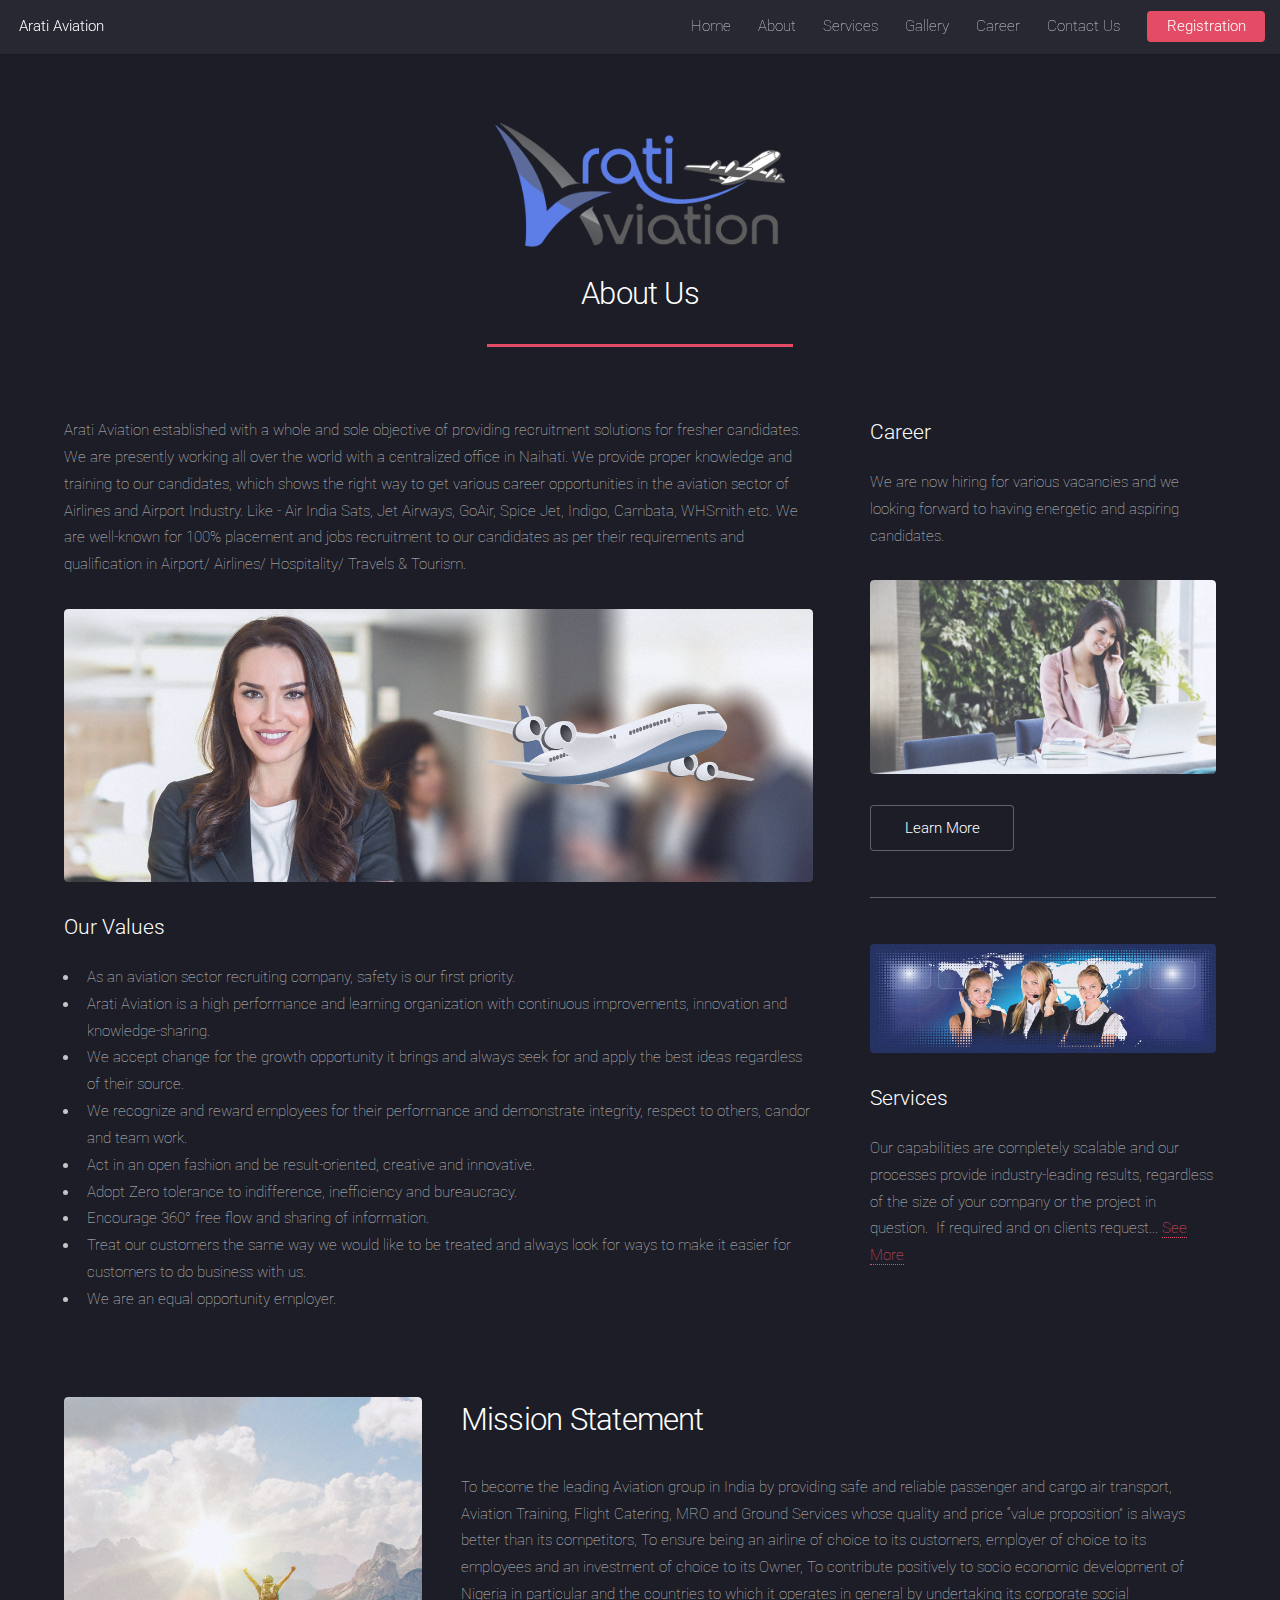
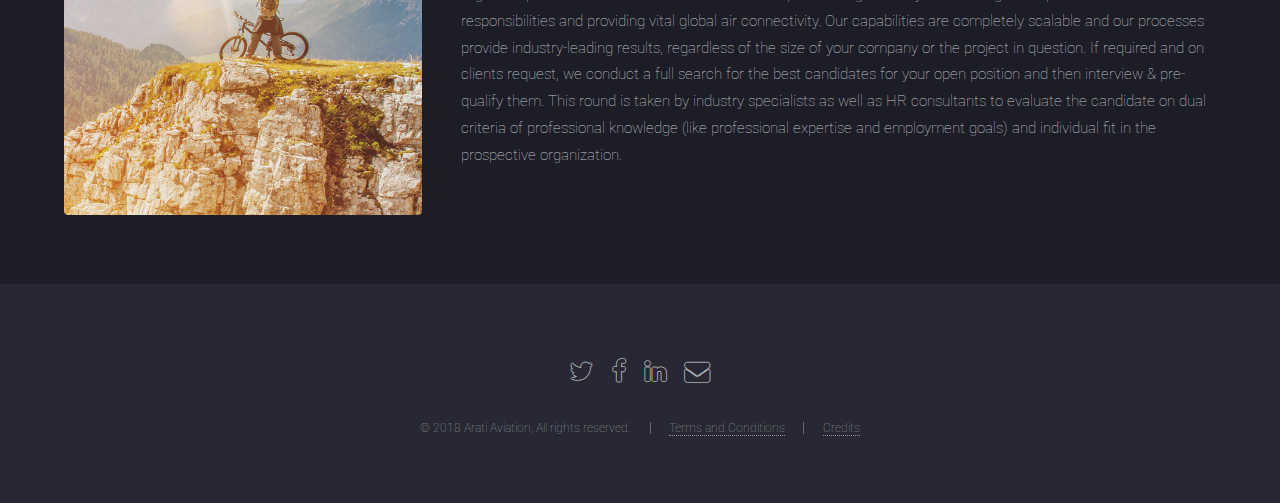
<file: about.html>
<!DOCTYPE HTML>
<!--
	Landed by HTML5 UP
	html5up.net | @ajlkn
	Free for personal and commercial use under the CCA 3.0 license (html5up.net/license)
-->
<html>
	<head>
		<title>About | Arati Aviation</title>
		<meta charset="utf-8" />
		<meta name="viewport" content="width=device-width, initial-scale=1" />
		<!--[if lte IE 8]><script src="assets/js/ie/html5shiv.js"></script><![endif]-->
		<link rel="stylesheet" href="assets/css/main.css" />
		<!--[if lte IE 9]><link rel="stylesheet" href="assets/css/ie9.css" /><![endif]-->
		<!--[if lte IE 8]><link rel="stylesheet" href="assets/css/ie8.css" /><![endif]-->
	</head>
	<body>
		<div id="page-wrapper">

			<!-- Header -->
				<header id="header">
					<h1 id="logo"><a href="index.html"><b>Arati Aviation</b></a></h1>
					<nav id="nav">
						<ul>
							<li><a href="index.html">Home</a></li>
							<li>
								<a href="./about.html">About</a>
								<ul>
									<li><a href="#content" class="scrolly">Our Values</a></li>
									<li><a href="#mission" class="scrolly">Mission Statement</a></li>
									
									
								</ul>
							</li>
							<li>
								<a href="./services.html">Services</a>
								<ul>
									<li><a href="./services.html#placement">Placement</a></li>
									<li><a href="./services.html#trainings">Training</a></li>
									<li><a href="./services.html#crews">Cabin Crew</a></li>
									<li><a href="./services.html#grounds">Ground Handeling</a></li>
									<li><a href="./services.html#csas">Airlines CSA</a></li>
									<li><a href="./services.html#retails">Retail</a></li>
									
									
								</ul>
							</li>
							<li>
								<a href="./gallery.html">Gallery</a>
								<ul>
								<li><a href="./gallery.html#images">Images</a></li>
									<li><a href="./gallery.html#video">Videos</a></li>
								</ul>
							</li>
							<li>
								<a href="./career.html">Career</a>
								
							</li>
							<li><a href="./contact.html">Contact Us</a></li>
							<li><a href="./registration.html" class="button special">Registration</a></li>
						</ul>
					</nav>
				</header>

			<!-- Main -->
				<div id="main" class="wrapper style1">
					<div class="container">
						<header class="major" >
							
							<img src="images/aratiaviation.png" height="140" >
							<h2>About Us</h2>
							<p></p>
						</header>
						<div class="row 150%">
							<div class="8u 12u$(medium)">

								<!-- Content -->
									<section id="content">
										
										<p>Arati Aviation established with a whole and sole objective of providing recruitment solutions for fresher candidates.
									We are presently working all over the world with a centralized office in Naihati.
									We provide proper knowledge and training to our candidates, which shows the right way to get various
career opportunities in the aviation sector of Airlines and Airport Industry. Like - Air India Sats, Jet Airways, GoAir, Spice Jet, Indigo, Cambata, WHSmith etc. We are well-known for 100% placement and jobs recruitment to our
candidates as per their requirements and qualification in Airport/ Airlines/ Hospitality/ Travels &amp; Tourism.</p>
										<a href="#" class="image fit"><img src="images/pic06.jpg" alt="" /></a>
										<h3 >Our Values</h3>
																				<ul>
											<li>As an aviation sector recruiting company, safety is our first priority.</li>
											<li>Arati Aviation is a high performance and learning organization with continuous improvements, innovation
and knowledge-sharing.</li>
											<li>We accept change for the growth opportunity it brings and always seek for and apply the best ideas
regardless of their source.</li>
											<li>We recognize and reward employees for their performance and demonstrate integrity, respect to others,
candor and team work.</li>
											<li>Act in an open fashion and be result-oriented, creative and innovative.</li>
											<li>Adopt Zero tolerance to indifference, inefficiency and bureaucracy.</li>
											<li>Encourage 360° free flow and sharing of information.</li>
											<li>Treat our customers the same way we would like to be treated and always look for ways to make it easier
for customers to do business with us.</li>
<li>We are an equal opportunity employer.</li>
										</ul>
										
										
									</section>

							</div>
							<div class="4u$ 12u$(medium)">

								<!-- Sidebar -->
									<section id="sidebar" class="desktop-only">
										<section>
											<h3>Career</h3>
											<p>We are now hiring for various vacancies and we looking forward to having energetic and aspiring candidates.</p>
											<a  class="image fit"><img src="images/pic04.jpg" alt="" /></a>
											<footer>
												<ul class="actions">
													<li><a href="./career.html" class="button">Learn More</a></li>
												</ul>
											</footer>
										</section>
										<hr />
										<section>
											<a  class="image fit"><img src="images/pic07.jpg" alt="" /></a>
											<h3>Services</h3>
											<p>Our capabilities are completely scalable and our processes provide industry-leading
results, regardless of the size of your company or the project in question. 
If required and on clients request... <a href="./services.html">See More</a></p>
											
										</section>
									</section>

							</div>
							<section id="mission">
								<div class="row">
								
								<div class="4u 12u$(medium)">
									<header>
										<br><br>
										<a href="#" class="image fit" ><img src="images/mission.jpg" alt="" /></a>
									</header>
								</div>
								<div class="8u 12u$(medium)" >
								<br><br>
								<h2 >Mission Statement</h2>
									<p>To become the leading Aviation group in India by providing safe and reliable passenger and cargo air
transport, Aviation Training, Flight Catering, MRO and Ground Services whose quality and price “value
proposition” is always better than its competitors, To ensure being an airline of choice to its customers,
employer of choice to its employees and an investment of choice to its Owner, To contribute positively to
socio economic development of Nigeria in particular and the countries to which it operates in general by
undertaking its corporate social responsibilities and providing vital global air connectivity. Our capabilities
are completely scalable and our processes provide industry-leading results, regardless of the size of your
company or the project in question. If required and on clients request, we conduct a full search for the
best candidates for your open position and then interview &amp; pre-qualify them. This round is taken by
industry specialists as well as HR consultants to evaluate the candidate on dual criteria of professional
knowledge (like professional expertise and employment goals) and individual fit in the prospective
organization.</p>
								</div>
								
							</div>
							</section>
						</div>
					</div>
				</div>

			<!-- Footer -->
				<footer id="footer">
					<ul class="icons">
						<li><a href="#" class="icon alt fa-twitter"><span class="label">Twitter</span></a></li>
						<li><a href="#" class="icon alt fa-facebook"><span class="label">Facebook</span></a></li>
						<li><a href="#" class="icon alt fa-linkedin"><span class="label">LinkedIn</span></a></li>
						
						<li><a href="#" class="icon alt fa-envelope"><span class="label">Email</span></a></li>
					</ul>
					<ul class="copyright">
						<li>&copy; 2018 Arati Aviation, All rights reserved.</li><li><a href="./terms.html">Terms and Conditions</a></li><li><a href="./credits.html">Credits</a></li>
					</ul>
				</footer>

		</div>

		<!-- Scripts -->
			<script src="assets/js/jquery.min.js"></script>
			<script src="assets/js/jquery.scrolly.min.js"></script>
			<script src="assets/js/jquery.dropotron.min.js"></script>
			<script src="assets/js/jquery.scrollex.min.js"></script>
			<script src="assets/js/skel.min.js"></script>
			<script src="assets/js/util.js"></script>
			<!--[if lte IE 8]><script src="assets/js/ie/respond.min.js"></script><![endif]-->
			<script src="assets/js/main.js"></script>

	</body>
</html>
</file>
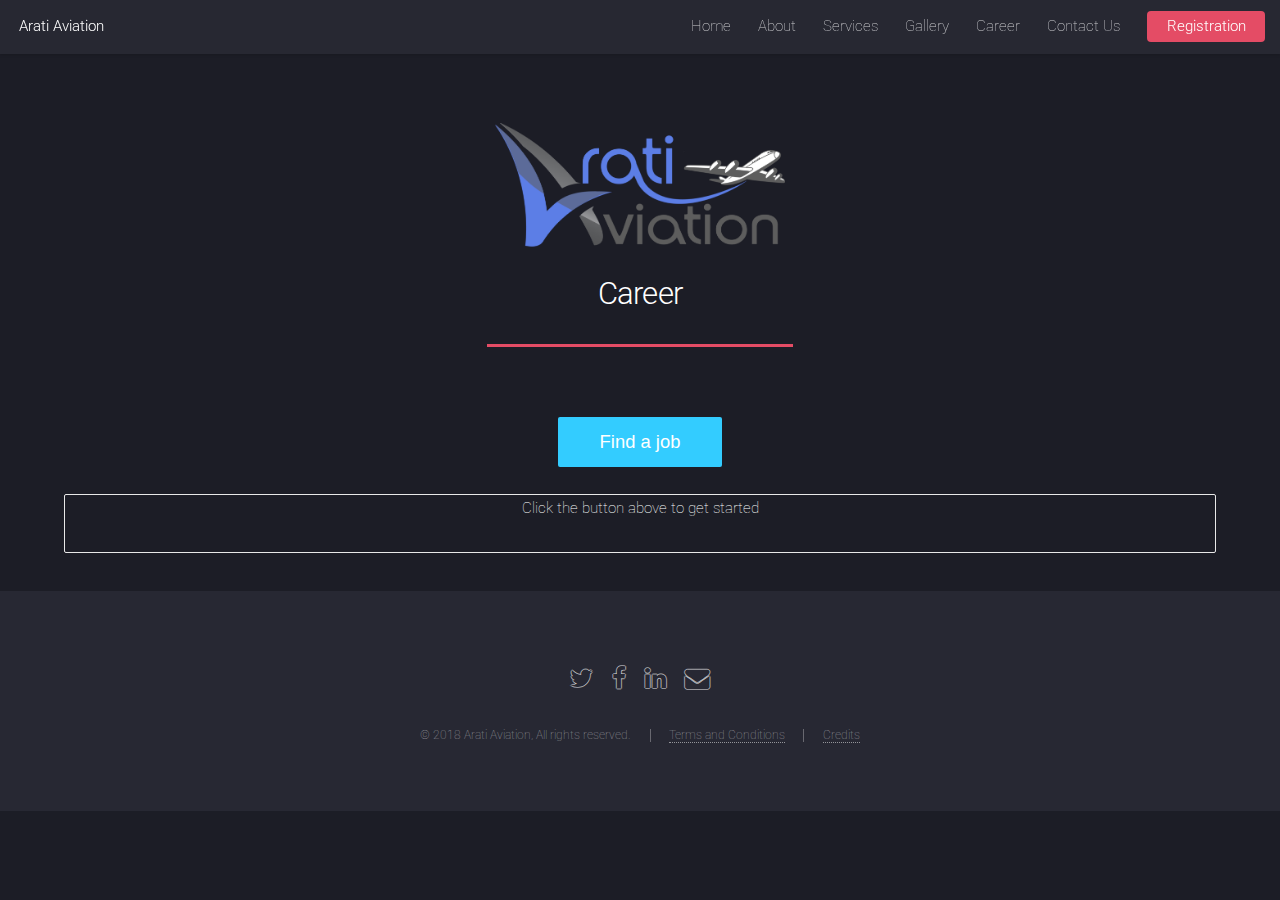
<file: career.html>
<!DOCTYPE HTML>
<!--
	Landed by HTML5 UP
	html5up.net | @ajlkn
	Free for personal and commercial use under the CCA 3.0 license (html5up.net/license)
-->
<html>
	<head>
		<title>Career</title>
		<meta charset="utf-8" />
		<meta name="viewport" content="width=device-width, initial-scale=1" />
		<!--[if lte IE 8]><script src="assets/js/ie/html5shiv.js"></script><![endif]-->
		<link rel="stylesheet" href="assets/css/main.css" />
		<!--[if lte IE 9]><link rel="stylesheet" href="assets/css/ie9.css" /><![endif]-->
		<!--[if lte IE 8]><link rel="stylesheet" href="assets/css/ie8.css" /><![endif]-->
		<link rel="stylesheet" href="assets/css/maino.css" />
	</head>
	<body>
		<div id="page-wrapper">

			<!-- Header -->
				<header id="header">
					<h1 id="logo"><a href="index.html"><b>Arati Aviation</b></a></h1>
					<nav id="nav">
						<ul>
							<li><a href="index.html">Home</a></li>
							<li>
								<a href="./about.html">About</a>
								<ul>
									<li><a href="./about.html#values">Our Values</a></li>
									<li><a href="./about.html#mission">Mission Statement</a></li>
									
									
								</ul>
							</li>
							<li>
								<a href="./services.html">Services</a>
								<ul>
									<li><a href="./services.html#placement">Placement</a></li>
									<li><a href="./services.html#trainings">Training</a></li>
									<li><a href="./services.html#crews">Cabin Crew</a></li>
									<li><a href="./services.html#grounds">Ground Handeling</a></li>
									<li><a href="./services.html#csas">Airlines CSA</a></li>
									<li><a href="./services.html#retails">Retail</a></li>
									
									
								</ul>
							</li>
							<li>
								<a href="./gallery.html">Gallery</a>
								<ul>
								<li><a href="./gallery.html#images">Images</a></li>
									<li><a href="./gallery.html#video">Videos</a></li>
								</ul>
							</li>
							<li>
								<a href="./career.html">Career</a>
								
							</li>
							<li><a href="./contact.html">Contact Us</a></li>
							<li><a href="./registration.html" class="button special">Registration</a></li>
						</ul>
					</nav>
				</header>

			<!-- Main -->
				<div id="main" class="wrapper style1" >
					<div class="container" >
						<header class="major" >
							
							<img src="images/aratiaviation.png" height="140" >
							<h2>Career</h2>
							<p></p>
						</header>
						<div class="row 150%">
						
							<div class="12u 12u$(medium)">

								<!-- Content -->
									<section id="content">
											
												
											
										
									
										
										<div  style="text-align:center; " >
										
										<button class="btn" id="search-jobs" style="font-size:1.2em; " title="Search for a job on Codepen">Find a job</button>
										</div>
										<br>
										
<div style="width:100%; text-align:center;color: white; border: 1px solid #e8e8e8;
  border-radius: 2px;;" id="job">
  <p>Click the button above to get started</p>
</div>
										
										
										
										
									</section>

							</div>
							
							
						</div>
					</div>
				</div>

			<!-- Footer -->
				<footer id="footer">
					<ul class="icons">
						<li><a href="#" class="icon alt fa-twitter"><span class="label">Twitter</span></a></li>
						<li><a href="#" class="icon alt fa-facebook"><span class="label">Facebook</span></a></li>
						<li><a href="#" class="icon alt fa-linkedin"><span class="label">LinkedIn</span></a></li>
						
						<li><a href="#" class="icon alt fa-envelope"><span class="label">Email</span></a></li>
					</ul>
					<ul class="copyright">
						<li>&copy; 2018 Arati Aviation, All rights reserved.</li><li><a href="./terms.html">Terms and Conditions</a></li><li><a href="#modal-one">Credits</a></li>
					</ul>
				</footer>

		</div>

		<!-- Scripts -->
			<script src="assets/js/jquery.min.js"></script>
			<script src="assets/js/jquery.scrolly.min.js"></script>
			<script src="assets/js/jquery.dropotron.min.js"></script>
			<script src="assets/js/jquery.scrollex.min.js"></script>
			<script src="assets/js/skel.min.js"></script>
			<script src="assets/js/util.js"></script>
			<!--[if lte IE 8]><script src="assets/js/ie/respond.min.js"></script><![endif]-->
			<script src="assets/js/main.js"></script>
			<script>
				const url = 'job.json';
const $searchBtn = $('#search-jobs');
const $jobContainer = $('#job');

$searchBtn.on('click', getJobs);

function getJobs() {
  $jobContainer.html('<div class="loader"/>');
  
  $.getJSON(url)
    .done(data => {
      const jobs = data.jobs;
      const job = jobs[Math.floor(Math.random() * jobs.length)];
      const jobHtml = `
        <h2>
          <a href="${job.url}" target="_blank">${job.title}</a>
        </h2>
        <p>at ${job.company_name}</p>
        <p>
          <a href="${job.url}"
             target="_blank"
             title="Click to learn more about being a ${job.title} at ${job.company_name}"
             class="btn btn-sm">Learn More
          </a>
        </p>
      `;

      $jobContainer.html(jobHtml);
      $searchBtn.text('Find another job');
  })
    .fail(() => {
      $jobContainer.html('<p>A job could not be fetched at this time</p>');
    })
}
			</script>

	</body>
</html>
</file>
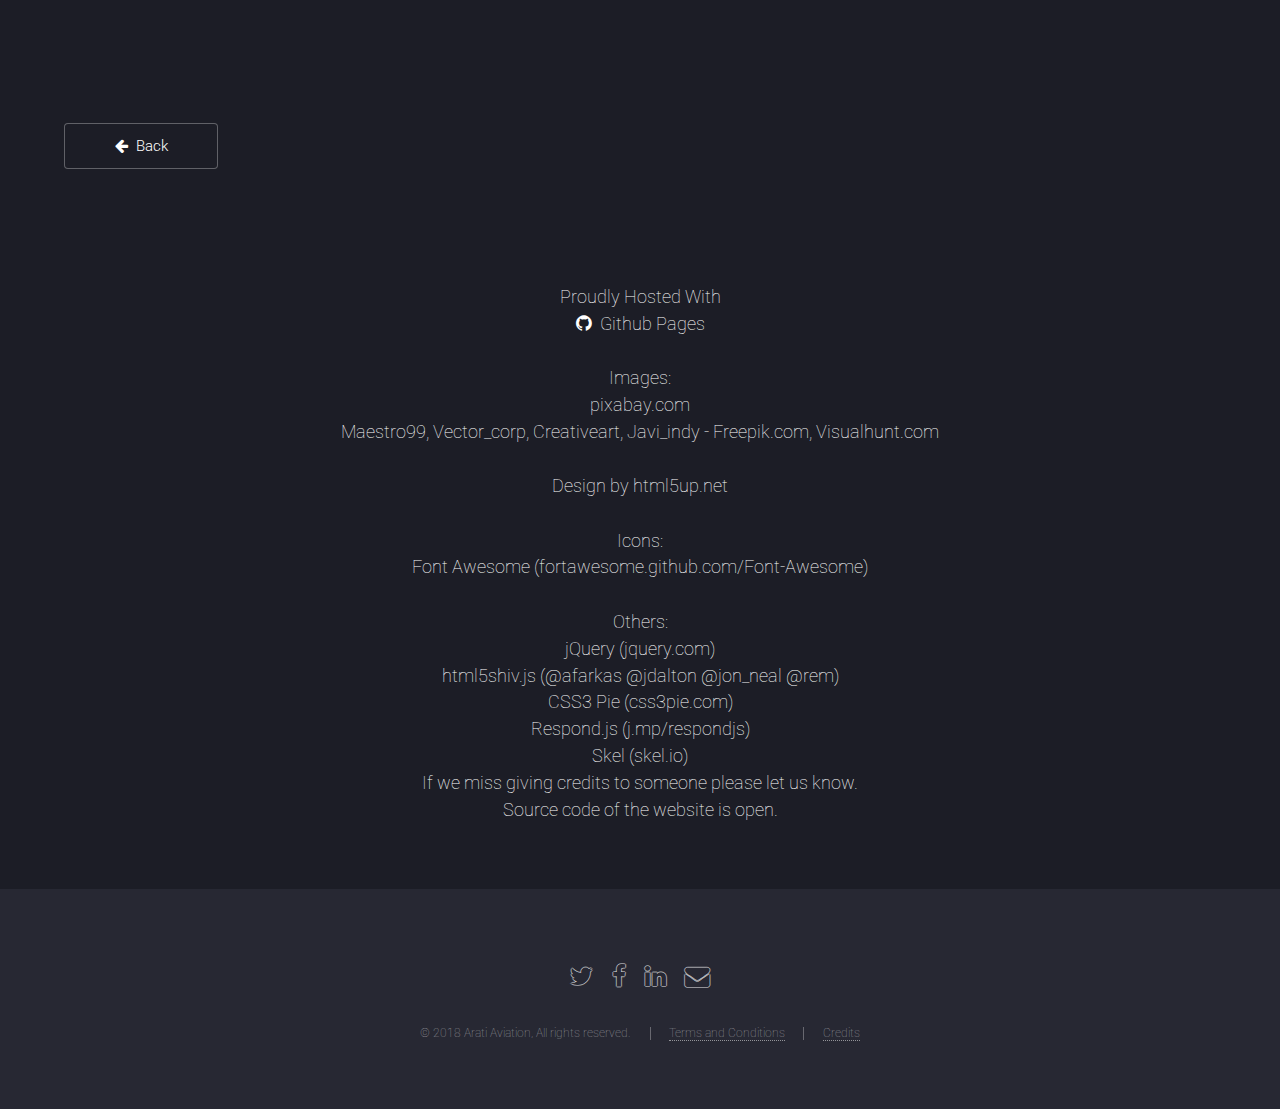
<file: credits.html>
<!DOCTYPE HTML>

<html>
	<head>
		<title>Credits</title>
		<meta charset="utf-8" />
		<meta name="viewport" content="width=device-width, initial-scale=1" />
		<!--[if lte IE 8]><script src="assets/js/ie/html5shiv.js"></script><![endif]-->
		<link rel="stylesheet" href="assets/css/main.css" />
		<!--[if lte IE 9]><link rel="stylesheet" href="assets/css/ie9.css" /><![endif]-->
		<!--[if lte IE 8]><link rel="stylesheet" href="assets/css/ie8.css" /><![endif]-->
		
	</head>
	<body>
		<div id="page-wrapper">

			<!-- Header -->
				
			<!-- Main -->
				<div id="main" class="wrapper style1">
					<div class="container">
						
						
							
						<a onclick="goBack()" class="button default">&nbsp &nbsp <span class="icon fa-arrow-left">&nbsp </span><b>Back</b> &nbsp &nbsp</a>
						<script>
function goBack() {
    window.history.back();
}
</script>
						
						
						
						<header style="text-align:center;padding-top:10%">
							
							<p style="font-size:1.2em">Proudly Hosted With<br> <i class="fa fa-github" ></i> &nbspGithub Pages</p>
							<p style="font-size:1.2em">Images:<br>pixabay.com<br>Maestro99, Vector_corp, Creativeart, Javi_indy   - Freepik.com, Visualhunt.com</p>
							<p style="font-size:1.2em">Design by html5up.net</p>
							<p style="font-size:1.2em">Icons:<br>Font Awesome (fortawesome.github.com/Font-Awesome)</p>
							<p style="font-size:1.2em">Others:<br> jQuery (jquery.com)
		<br>html5shiv.js (@afarkas @jdalton @jon_neal @rem)
		<br>CSS3 Pie (css3pie.com)
		<br>Respond.js (j.mp/respondjs)
		<br>Skel (skel.io)
		<br> If we miss giving credits to someone please let us know.<br>Source code of the website is open.</p>
							
						</header>
						
						<!-- Text -->
							<section>
								

							
							</section>

						

						
						

						
						
					</div>
				</div>

			<!-- Footer -->
				<footer id="footer">
					<ul class="icons">
						<li><a href="#" class="icon alt fa-twitter"><span class="label">Twitter</span></a></li>
						<li><a href="#" class="icon alt fa-facebook"><span class="label">Facebook</span></a></li>
						<li><a href="#" class="icon alt fa-linkedin"><span class="label">LinkedIn</span></a></li>
						
						<li><a href="#" class="icon alt fa-envelope"><span class="label">Email</span></a></li>
					</ul>
					<ul class="copyright">
						<li>&copy; 2018 Arati Aviation, All rights reserved.</li><li><a href="./terms.html">Terms and Conditions</a></li><li><a href="#">Credits</a></li>
					</ul>
				</footer>

		</div>

		<!-- Scripts -->
			<script src="assets/js/jquery.min.js"></script>
			<script src="assets/js/jquery.scrolly.min.js"></script>
			<script src="assets/js/jquery.dropotron.min.js"></script>
			<script src="assets/js/jquery.scrollex.min.js"></script>
			<script src="assets/js/skel.min.js"></script>
			<script src="assets/js/util.js"></script>
			<!--[if lte IE 8]><script src="assets/js/ie/respond.min.js"></script><![endif]-->
			

	</body>
</html>
</file>
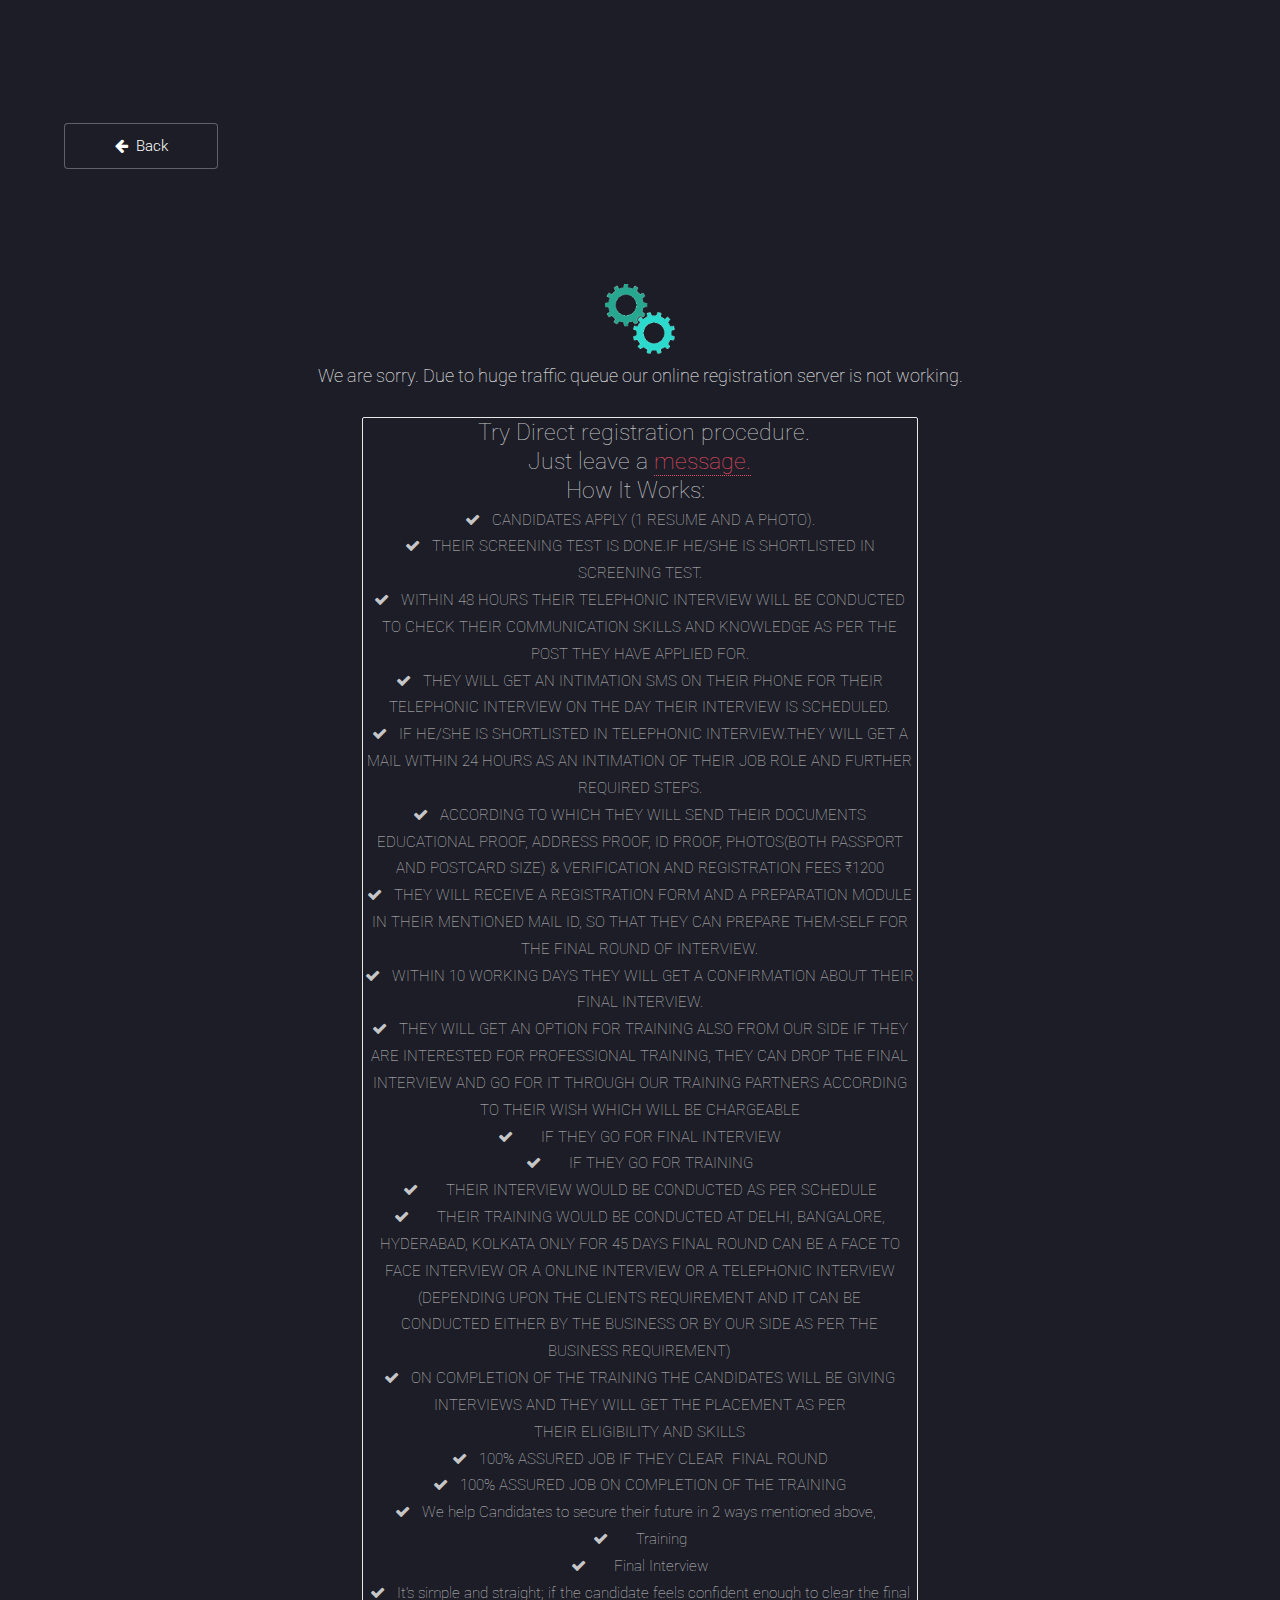
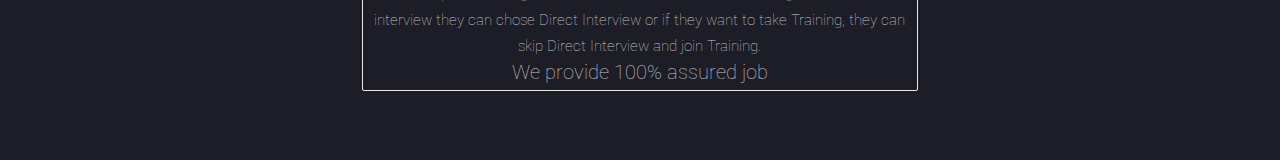
<file: registration.html>
<!DOCTYPE HTML>
<!--
	Landed by HTML5 UP
	html5up.net | @ajlkn
	Free for personal and commercial use under the CCA 3.0 license (html5up.net/license)
-->
<html>
	<head>
		<title>Registration</title>
		<meta charset="utf-8" />
		<meta name="viewport" content="width=device-width, initial-scale=1" />
		<!--[if lte IE 8]><script src="assets/js/ie/html5shiv.js"></script><![endif]-->
		<link rel="stylesheet" href="assets/css/main.css" />
		<!--[if lte IE 9]><link rel="stylesheet" href="assets/css/ie9.css" /><![endif]-->
		<!--[if lte IE 8]><link rel="stylesheet" href="assets/css/ie8.css" /><![endif]-->
		
	</head>
	<body>
		<div id="page-wrapper">

			<!-- Header -->
				
			<!-- Main -->
				<div id="main" class="wrapper style1">
					<div class="container">
						
						
							
						<a onclick="goBack()" class="button default">&nbsp &nbsp <span class="icon fa-arrow-left">&nbsp </span><b>Back</b> &nbsp &nbsp</a>
						<script>
function goBack() {
    window.history.back();
}
</script>
						
						
						
						<header style="text-align:center;padding-top:10%">
							
							<div ><img src="./images/giphy.gif" height="70"/></div>
							<p style="font-size:1.2em">We are sorry. Due to huge traffic queue our online registration server is not working.</p>
						</header>
						
						<!-- Text -->
							<section>
								<div class="row">
								<div class="3u 12u$(medium)">
								&nbsp
								</div>
								<div class="6u 12u$(medium)">
								<p style="border: 1px solid #e8e8e8; border-radius: 2px; padding:2px; top:-120px; text-align:center"> &nbsp <span style="font-size:1.5em;">Try Direct registration procedure. <br>Just leave a <a href="./contact.html">message.</a><br>How It Works:</span> &nbsp <br>

<span style="text-align:left">
<i class="fa fa-check main-content__checkmark" ></i> &nbsp CANDIDATES APPLY (1 RESUME AND A PHOTO).
<br><i class="fa fa-check main-content__checkmark" ></i> &nbsp THEIR SCREENING TEST IS DONE.IF HE/SHE IS SHORTLISTED IN SCREENING TEST.
<br><i class="fa fa-check main-content__checkmark" ></i> &nbsp WITHIN 48 HOURS THEIR TELEPHONIC INTERVIEW WILL BE CONDUCTED TO CHECK THEIR COMMUNICATION SKILLS AND KNOWLEDGE AS PER THE POST THEY HAVE APPLIED FOR.
<br><i class="fa fa-check main-content__checkmark" ></i> &nbsp THEY WILL GET AN INTIMATION SMS ON THEIR PHONE FOR THEIR TELEPHONIC INTERVIEW ON THE DAY THEIR INTERVIEW IS SCHEDULED.
<br><i class="fa fa-check main-content__checkmark" ></i> &nbsp IF HE/SHE IS SHORTLISTED IN TELEPHONIC INTERVIEW.THEY WILL GET A MAIL WITHIN 24 HOURS AS AN INTIMATION OF THEIR JOB
ROLE AND FURTHER REQUIRED STEPS.
<br><i class="fa fa-check main-content__checkmark" ></i> &nbsp ACCORDING TO WHICH THEY WILL SEND THEIR DOCUMENTS EDUCATIONAL PROOF, ADDRESS PROOF, ID PROOF, PHOTOS(BOTH PASSPORT AND POSTCARD SIZE) &amp;
VERIFICATION AND REGISTRATION FEES ₹1200
<br><i class="fa fa-check main-content__checkmark" ></i> &nbsp THEY WILL RECEIVE A REGISTRATION FORM AND A PREPARATION MODULE
IN THEIR MENTIONED MAIL ID, SO THAT THEY CAN PREPARE THEM-SELF FOR
THE FINAL ROUND OF INTERVIEW.
<br><i class="fa fa-check main-content__checkmark" ></i> &nbsp WITHIN 10 WORKING DAYS THEY WILL GET A CONFIRMATION ABOUT THEIR
FINAL INTERVIEW.
<br><i class="fa fa-check main-content__checkmark" ></i> &nbsp THEY WILL GET AN OPTION FOR TRAINING ALSO FROM OUR SIDE IF THEY
ARE INTERESTED FOR PROFESSIONAL TRAINING, THEY CAN DROP THE FINAL
INTERVIEW AND GO FOR IT THROUGH OUR TRAINING PARTNERS ACCORDING
TO THEIR WISH WHICH WILL BE CHARGEABLE

<br><i class="fa fa-check main-content__checkmark" ></i> &nbsp  &nbsp &nbsp IF THEY GO FOR FINAL INTERVIEW
<br><i class="fa fa-check main-content__checkmark" ></i> &nbsp  &nbsp &nbsp IF THEY GO FOR TRAINING
<br><i class="fa fa-check main-content__checkmark" ></i> &nbsp  &nbsp &nbsp THEIR INTERVIEW WOULD BE CONDUCTED AS PER SCHEDULE
<br><i class="fa fa-check main-content__checkmark" ></i> &nbsp  &nbsp &nbsp THEIR TRAINING WOULD BE CONDUCTED AT DELHI, BANGALORE, HYDERABAD,
KOLKATA ONLY FOR 45 DAYS
FINAL ROUND CAN BE A FACE TO FACE INTERVIEW OR A ONLINE INTERVIEW
OR A TELEPHONIC INTERVIEW (DEPENDING UPON THE
CLIENTS REQUIREMENT AND IT CAN BE CONDUCTED EITHER BY THE
BUSINESS OR BY OUR SIDE AS PER THE BUSINESS REQUIREMENT)
<br><i class="fa fa-check main-content__checkmark" ></i> &nbsp ON COMPLETION OF THE TRAINING THE CANDIDATES WILL BE GIVING
INTERVIEWS AND THEY WILL GET THE PLACEMENT AS PER
THEIR ELIGIBILITY AND SKILLS
<br><i class="fa fa-check main-content__checkmark" ></i> &nbsp 100% ASSURED JOB IF THEY CLEAR  FINAL ROUND
<br><i class="fa fa-check main-content__checkmark" ></i> &nbsp 100% ASSURED JOB ON COMPLETION OF THE TRAINING
<br><i class="fa fa-check main-content__checkmark" ></i> &nbsp We help Candidates to secure their future in 2 ways mentioned above,
 <br><i class="fa fa-check main-content__checkmark" ></i> &nbsp  &nbsp &nbsp Training
<br><i class="fa fa-check main-content__checkmark" ></i> &nbsp  &nbsp &nbsp Final Interview
<br><i class="fa fa-check main-content__checkmark" ></i> &nbsp It’s simple and straight; if the candidate feels confident enough to clear the final
interview they can chose Direct Interview or if they want to take Training, they can skip
Direct Interview and join Training.
<span><br>
<span style="font-size:1.3em">We provide 100% assured job</span>


								</p>
								</div>
								<div class="3u 12u$(medium)">
								</div>
								</div>

							
							</section>

						

						
						

						
						
					</div>
				</div>

			<!-- Footer -->
				

		</div>

		<!-- Scripts -->
			<script src="assets/js/jquery.min.js"></script>
			<script src="assets/js/jquery.scrolly.min.js"></script>
			<script src="assets/js/jquery.dropotron.min.js"></script>
			<script src="assets/js/jquery.scrollex.min.js"></script>
			<script src="assets/js/skel.min.js"></script>
			<script src="assets/js/util.js"></script>
			<!--[if lte IE 8]><script src="assets/js/ie/respond.min.js"></script><![endif]-->
			

	</body>
</html>
</file>
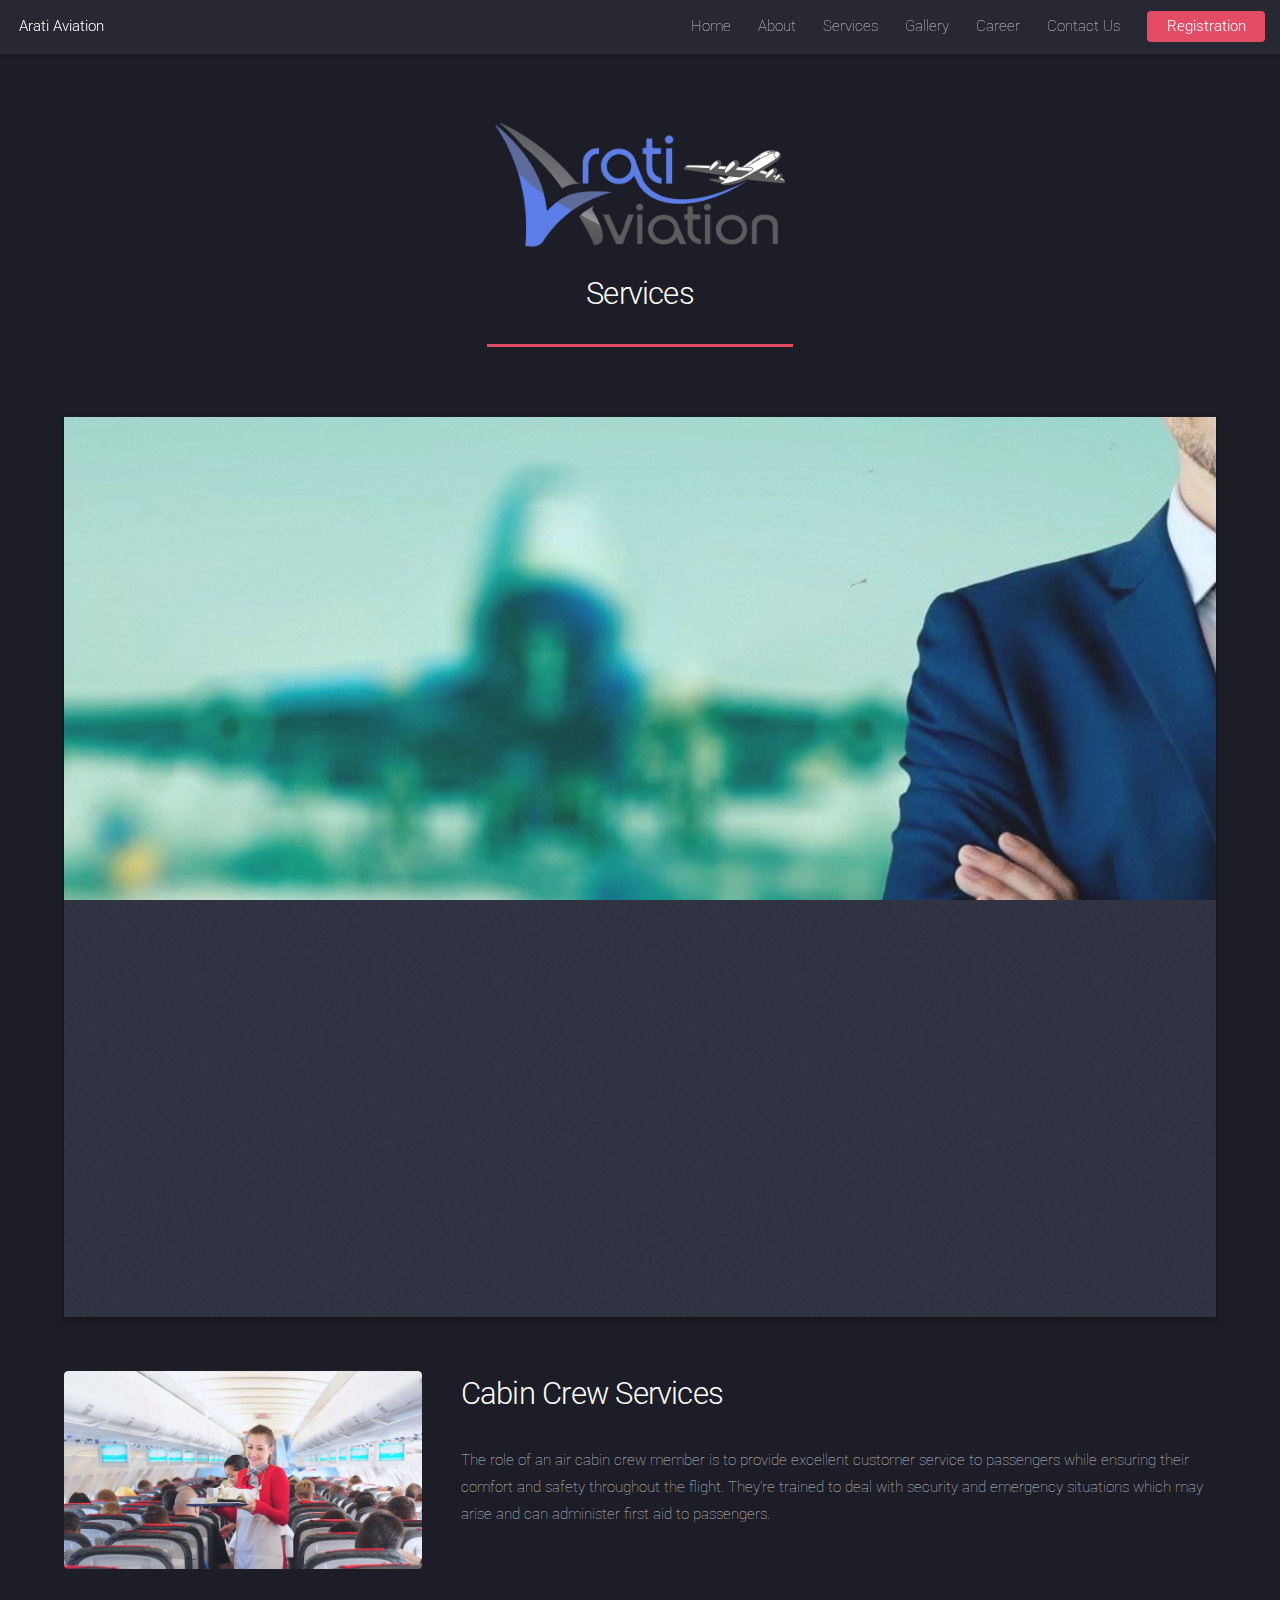
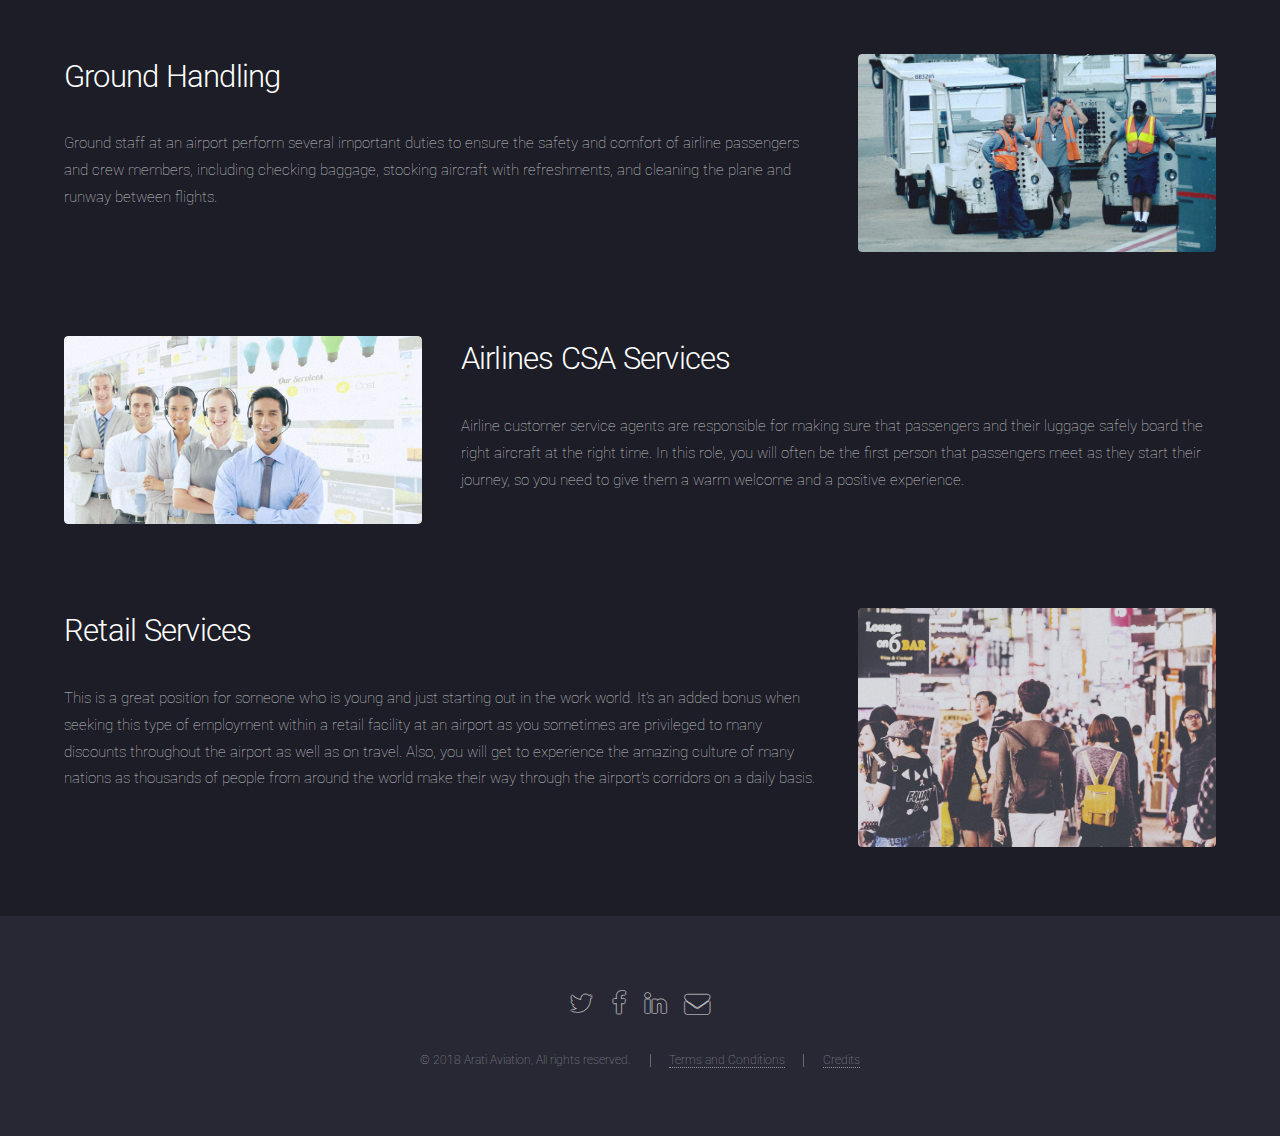
<file: services.html>
<!DOCTYPE HTML>
<!--
	Landed by HTML5 UP
	html5up.net | @ajlkn
	Free for personal and commercial use under the CCA 3.0 license (html5up.net/license)
-->
<html>
	<head>
		<title>Services</title>
		<meta charset="utf-8" />
		<meta name="viewport" content="width=device-width, initial-scale=1" />
		<!--[if lte IE 8]><script src="assets/js/ie/html5shiv.js"></script><![endif]-->
		<link rel="stylesheet" href="assets/css/main.css" />
		<!--[if lte IE 9]><link rel="stylesheet" href="assets/css/ie9.css" /><![endif]-->
		<!--[if lte IE 8]><link rel="stylesheet" href="assets/css/ie8.css" /><![endif]-->
	</head>
	<body>
		<div id="page-wrapper">

			<!-- Header -->
				<header id="header">
					<h1 id="logo"><a href="index.html"><b>Arati Aviation</b></a></h1>
					<nav id="nav">
						<ul>
							<li><a href="index.html">Home</a></li>
							<li>
								<a href="./about.html">About</a>
								<ul>
									<li><a href="./about.html#values">Our Values</a></li>
									<li><a href="./about.html#mission">Mission Statement</a></li>
									
									
								</ul>
							</li>
							<li>
								
								<a href="./services.html">Services</a>
								<ul>
									<li><a href="./services.html#placement">Placement</a></li>
									<li><a href="./services.html#trainings">Training</a></li>
									<li><a href="./services.html#crews">Cabin Crew</a></li>
									<li><a href="./services.html#grounds">Ground Handeling</a></li>
									<li><a href="./services.html#csas">Airlines CSA</a></li>
									<li><a href="./services.html#retails">Retail</a></li>
									
									
								</ul>
							</li>
							<li>
								<a href="./gallery.html">Gallery</a>
								<ul>
								<li><a href="./gallery.html#images">Images</a></li>
									<li><a href="./gallery.html#video">Videos</a></li>
								</ul>
							</li>
							<li>
								<a href="./career.html">Career</a>
								
							</li>
							<li><a href="./contact.html">Contact Us</a></li>
							<li><a href="./registration.html" class="button special">Registration</a></li>
						</ul>
					</nav>
				</header>

			<!-- Main -->
				<div id="main" class="wrapper style1">
					<div class="container">
						<header class="major" >
							
							<img src="images/aratiaviation.png" height="140" >
							<h2>Services</h2>
							<p></p>
						</header>
						<div class="row 150%">
						
							<div class="12u 12u$(medium)" >

								<!-- Content -->
									<section id="content">
											
												<section id="one" class="spotlight style1 bottom" >
					<span class="image fit main"><img src="images/serviceman (2).jpg" alt="" /></span>
					<div class="content" style="padding:10px">
						<p style="font-size:1.2em">Our capabilities are completely scalable and our processes provide industry-leading
results, regardless of the size of your company or the project in question. If required and on clients request, we conduct a full search for the best candidates for your open position
and then interview &amp; pre-qualify them. This round is taken by industry specialists as well as HR consultants to evaluate the candidate on dual criteria of professional knowledge (like professional
expertise and employment goals) and individual fit in the prospective organization.</p>
					</div>
					
				</section>
											
										
										
										<div class="row">
										<div class="4u 12u$(medium)">
										
										<br><br>
										<header>
										
										<a href="#" class="image fit" ><img src="images/crew.jpg" alt="" /></a>
									</header>
										
										</div>
										<div class="8u 12u$(medium)" id="crews">
										<br>
										<br>
										<h2>Cabin Crew Services</h2>
										<p>The role of an air cabin crew member is to provide excellent customer service to passengers while
ensuring their comfort and safety throughout the flight. They&#39;re trained to deal with security and
emergency situations which may arise and can administer first aid to passengers.</p>
										</div>
										
										</div>
										<div class="row">
										<div class="4u 12u$(medium) mobile-only">
										
										
										<header>
										
										<a href="#" class="image fit" ><img src="images/groundboy.jpg" alt="" /></a>
									</header>
										
										</div>
										<div class="8u 12u$(medium)" id="grounds">
										<br>
										<br>
										<h2>Ground Handling</h2>
										<p>Ground staff at an airport perform several important duties to ensure the safety and comfort of airline
passengers and crew members, including checking baggage, stocking aircraft with refreshments, and
cleaning the plane and runway between flights.</p>
										</div>
										<div class="4u 12u$(medium) desktop-only">
										
										<br><br>
										<header>
										
										<a href="#" class="image fit" ><img src="images/groundboy.jpg" alt="" /></a>
									</header>
										
										</div>
										
										
										</div>
										<div class="row">
										<div class="4u 12u$(medium) " id="csas">
										
										<br><br>
										<header>
										
										<a href="#" class="image fit" ><img src="images/csa.jpg" alt="" /></a>
									</header>
										
										</div>
										<div class="8u 12u$(medium)">
										<br>
										<br>
										<h2>Airlines CSA Services</h2>
										<p>Airline customer service agents are responsible for making sure that passengers and their luggage safely
board the right aircraft at the right time. In this role, you will often be the first person that passengers meet
as they start their journey, so you need to give them a warm welcome and a positive experience.</p>
										</div>
										
										</div>
										<div class="row" id="retails">
										<div class="4u 12u$(medium) mobile-only">
										
										<br><br>
										<header>
										
										<a href="#" class="image fit" ><img src="images/retailboy.jpg" alt="" /></a>
									</header>
										
										</div>
										
										<div class="8u 12u$(medium)">
										<br>
										<br>
										<h2>Retail Services</h2>
										<p>This is a great position for someone who is young and just starting out in the work world. It’s an added
bonus when seeking this type of employment within a retail facility at an airport as you sometimes are
privileged to many discounts throughout the airport as well as on travel. Also, you will get to experience
the amazing culture of many nations as thousands of people from around the world make their way
through the airport’s corridors on a daily basis.</p>
										</div>
										<div class="4u 12u$(medium) desktop-only">
										
										<br><br>
										<header>
										
										<a href="#" class="image fit" ><img src="images/retailboy.jpg" alt="" /></a>
									</header>
										
										</div>
										
										
										</div>
										
										
										
										
									</section>

							</div>
							
							
						</div>
					</div>
				</div>

			<!-- Footer -->
				<footer id="footer">
					<ul class="icons">
						<li><a href="#" class="icon alt fa-twitter"><span class="label">Twitter</span></a></li>
						<li><a href="#" class="icon alt fa-facebook"><span class="label">Facebook</span></a></li>
						<li><a href="#" class="icon alt fa-linkedin"><span class="label">LinkedIn</span></a></li>
						
						<li><a href="#" class="icon alt fa-envelope"><span class="label">Email</span></a></li>
					</ul>
					<ul class="copyright">
						<li>&copy; 2018 Arati Aviation, All rights reserved.</li><li><a href="./terms.html">Terms and Conditions</a></li><li><a href="./credits.html">Credits</a></li>
					</ul>
				</footer>

		</div>

		<!-- Scripts -->
			<script src="assets/js/jquery.min.js"></script>
			<script src="assets/js/jquery.scrolly.min.js"></script>
			<script src="assets/js/jquery.dropotron.min.js"></script>
			<script src="assets/js/jquery.scrollex.min.js"></script>
			<script src="assets/js/skel.min.js"></script>
			<script src="assets/js/util.js"></script>
			<!--[if lte IE 8]><script src="assets/js/ie/respond.min.js"></script><![endif]-->
			<script src="assets/js/main.js"></script>

	</body>
</html>
</file>
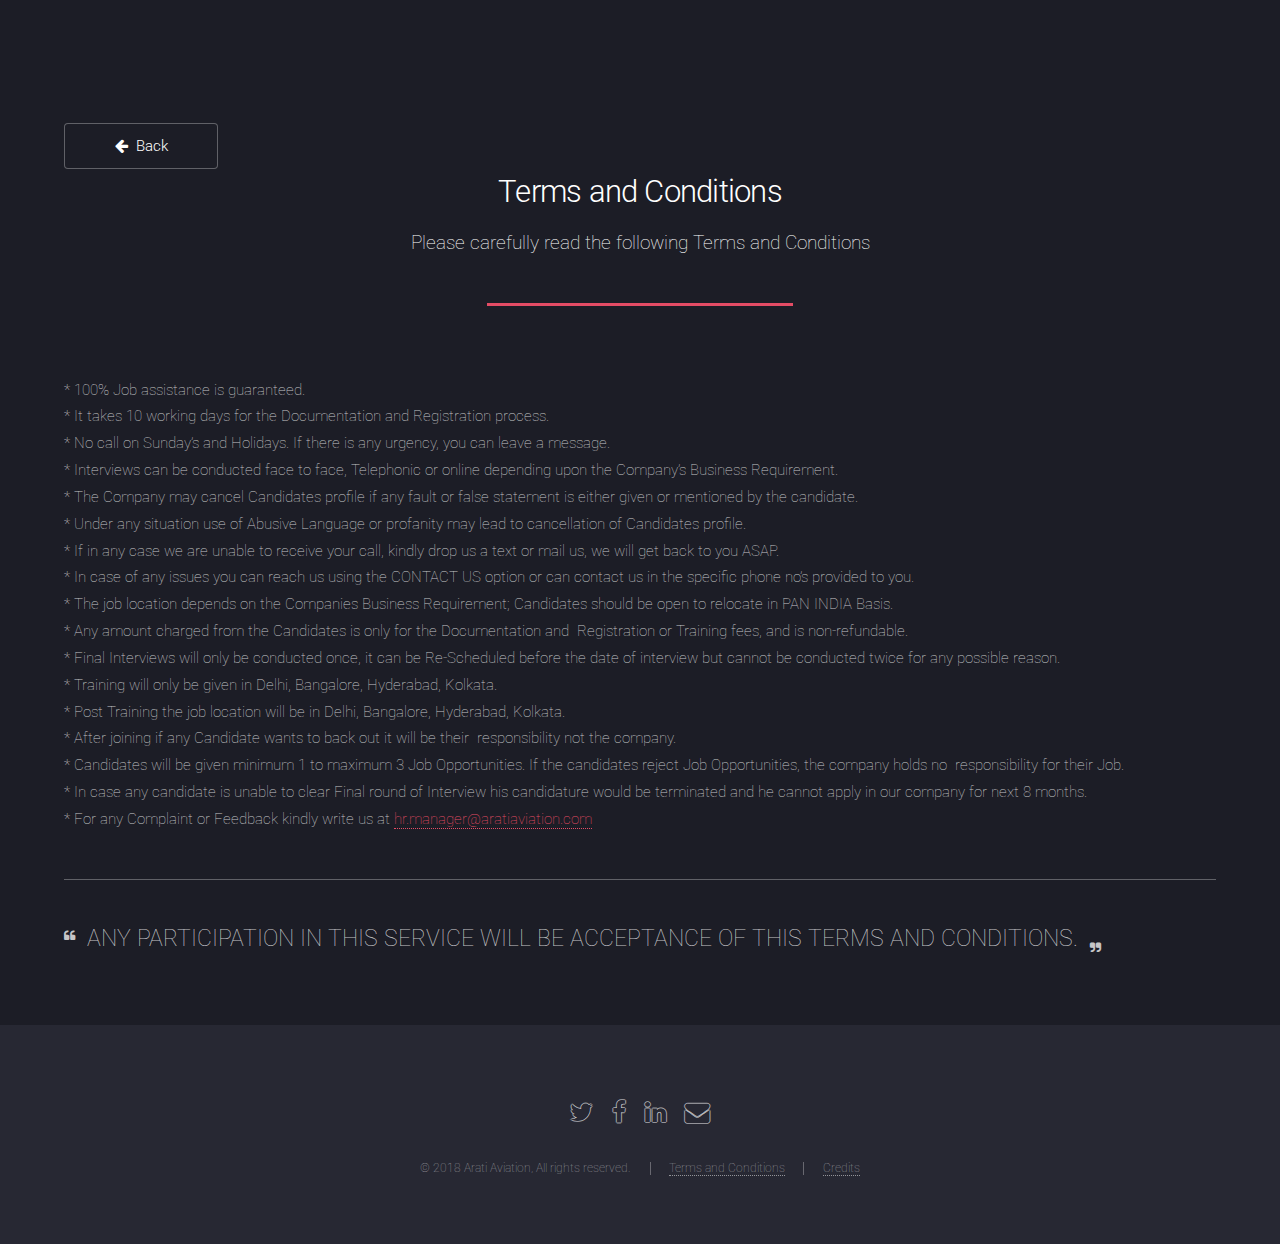
<file: terms.html>
<!DOCTYPE HTML>
<!--
	Landed by HTML5 UP
	html5up.net | @ajlkn
	Free for personal and commercial use under the CCA 3.0 license (html5up.net/license)
-->
<html>
	<head>
		<title>Terms and Conditions</title>
		<meta charset="utf-8" />
		<meta name="viewport" content="width=device-width, initial-scale=1" />
		<!--[if lte IE 8]><script src="assets/js/ie/html5shiv.js"></script><![endif]-->
		<link rel="stylesheet" href="assets/css/main.css" />
		<!--[if lte IE 9]><link rel="stylesheet" href="assets/css/ie9.css" /><![endif]-->
		<!--[if lte IE 8]><link rel="stylesheet" href="assets/css/ie8.css" /><![endif]-->
	</head>
	<body>
		<div id="page-wrapper">

			<!-- Header -->
				
			<!-- Main -->
				<div id="main" class="wrapper style1">
					<div class="container">
						
						
							
						<a onclick="goBack()" class="button default">&nbsp &nbsp <span class="icon fa-arrow-left">&nbsp </span><b>Back</b> &nbsp &nbsp</a>
						<script>
function goBack() {
    window.history.back();
}
</script>
						<header class="major">
							<h2>Terms and Conditions</h2>
							<p>Please carefully read the following Terms and Conditions</p>
						</header>

						<!-- Text -->
							<section>
								<p>
	  ​​* 100% Job assistance is guaranteed.<br>
* It takes 10 working days for the Documentation and Registration process.<br>
* No call on Sunday’s and Holidays.
If there is any urgency, you can leave a message.<br>
* Interviews can be conducted face to face, Telephonic or online depending upon the
Company’s Business Requirement.<br>

* The Company may cancel Candidates profile if any fault or false statement is either
given or mentioned by the candidate.<br>
* Under any situation use of Abusive Language or profanity may lead to cancellation of
Candidates profile.<br>
* If in any case we are unable to receive your call, kindly drop us a text or mail us, we
will get back to you ASAP.<br>
* In case of any issues you can reach us using the CONTACT US option or can contact
us in the specific phone no’s provided to you.<br>
​* The job location depends on the Companies Business Requirement;
Candidates should be open to relocate in PAN INDIA Basis.<br>
* Any amount charged from the Candidates is only for the Documentation and 
Registration or Training fees, and is non-refundable.<br>
* Final Interviews will only be conducted once, it can be Re-Scheduled before the date
of interview but cannot be conducted twice for any possible reason.<br>
* Training will only be given in Delhi, Bangalore, Hyderabad, Kolkata.<br>
* Post Training the job location will be in Delhi, Bangalore, Hyderabad, Kolkata.<br>
* After joining if any Candidate wants to back out it will be their  responsibility not the
company.<br>
* Candidates will be given minimum 1 to maximum 3 Job Opportunities.
If the candidates reject Job Opportunities, the company holds no  responsibility for their
Job.<br>
* In case any candidate is unable to clear Final round of Interview his candidature would
be terminated and he cannot apply in our company for next 8 months.<br>
* For any Complaint or Feedback kindly write us at
<a href="mailto:hr.manager@aratiaviation.com">hr.manager@aratiaviation.com</a><br>

	  
	  
	  </p>

								<hr />

							<p><sup class="icon fa-quote-left"></sup> &nbsp <span style="font-size:1.5em;">ANY PARTICIPATION IN THIS SERVICE WILL BE ACCEPTANCE OF THIS
TERMS AND CONDITIONS.</span> &nbsp <sub class="icon fa-quote-right" width="100%" align="right"></sub><br>	</p>
							</section>

						

						
						

						
						
					</div>
				</div>

			<!-- Footer -->
				<footer id="footer">
					<ul class="icons">
						<li><a href="#" class="icon alt fa-twitter"><span class="label">Twitter</span></a></li>
						<li><a href="#" class="icon alt fa-facebook"><span class="label">Facebook</span></a></li>
						<li><a href="#" class="icon alt fa-linkedin"><span class="label">LinkedIn</span></a></li>
						
						<li><a href="#" class="icon alt fa-envelope"><span class="label">Email</span></a></li>
					</ul>
					<ul class="copyright">
						<li>&copy; 2018 Arati Aviation, All rights reserved.</li><li><a href="./terms.html">Terms and Conditions</a></li><li><a href="./credits.html">Credits</a></li>
					</ul>
				</footer>

		</div>

		<!-- Scripts -->
			<script src="assets/js/jquery.min.js"></script>
			<script src="assets/js/jquery.scrolly.min.js"></script>
			<script src="assets/js/jquery.dropotron.min.js"></script>
			<script src="assets/js/jquery.scrollex.min.js"></script>
			<script src="assets/js/skel.min.js"></script>
			<script src="assets/js/util.js"></script>
			<!--[if lte IE 8]><script src="assets/js/ie/respond.min.js"></script><![endif]-->
			

	</body>
</html>
</file>
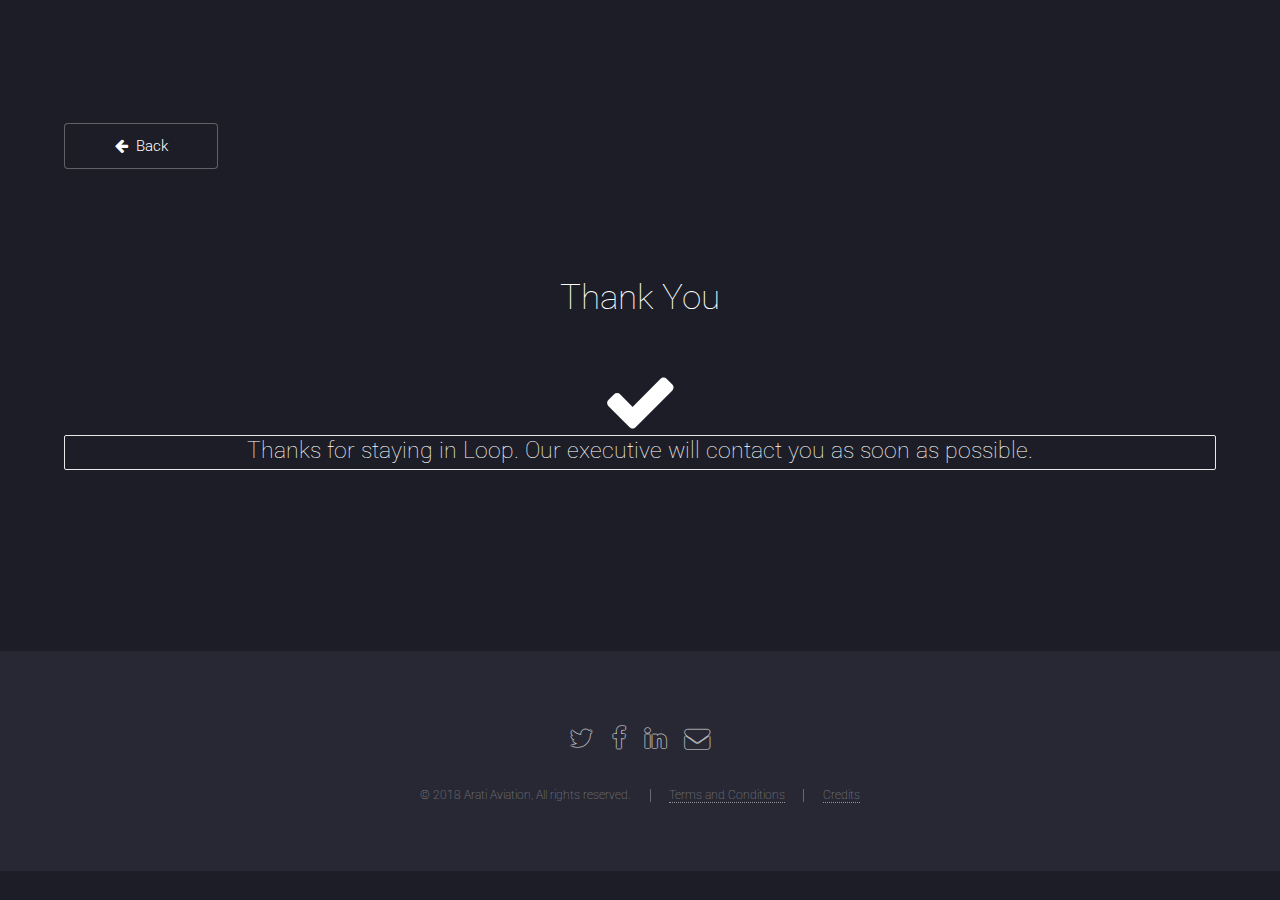
<file: thank.html>
<!DOCTYPE HTML>
<!--
	Landed by HTML5 UP
	html5up.net | @ajlkn
	Free for personal and commercial use under the CCA 3.0 license (html5up.net/license)
-->
<html>
	<head>
		<title>Thank You</title>
		<meta charset="utf-8" />
		<meta name="viewport" content="width=device-width, initial-scale=1" />
		<!--[if lte IE 8]><script src="assets/js/ie/html5shiv.js"></script><![endif]-->
		<link rel="stylesheet" href="assets/css/main.css" />
		<!--[if lte IE 9]><link rel="stylesheet" href="assets/css/ie9.css" /><![endif]-->
		<!--[if lte IE 8]><link rel="stylesheet" href="assets/css/ie8.css" /><![endif]-->
		<meta http-equiv="refresh" content="3; URL=https://aratiaviation.com/contact.html">
	</head>
	<body>
		<div id="page-wrapper">

			<!-- Header -->
				
			<!-- Main -->
				<div id="main" class="wrapper style1">
					<div class="container">
						
						
							
						<a onclick="goBack()" class="button default">&nbsp &nbsp <span class="icon fa-arrow-left">&nbsp </span><b>Back</b> &nbsp &nbsp</a>
						<script>
function goBack() {
    window.history.back();
}
</script>
						
						
						
						<header style="text-align:center;padding-top:10%">
							
							<p style="font-size:2.3em">Thank You</p>
							<p style="font-size:5em"><i class="fa fa-check main-content__checkmark" id="checkmark"></i></p>
							<p style="border: 1px solid #e8e8e8; border-radius: 2px; padding:2px; top:-120px"> &nbsp <span style="font-size:1.5em;">Thanks for staying in Loop. Our executive will contact you as soon as possible.</span> &nbsp <br>	</p>
						</header>
						
						<!-- Text -->
							<section>
								

							
							</section>

						

						
						

						
						
					</div>
				</div>

			<!-- Footer -->
				<footer id="footer">
					<ul class="icons">
						<li><a href="#" class="icon alt fa-twitter"><span class="label">Twitter</span></a></li>
						<li><a href="#" class="icon alt fa-facebook"><span class="label">Facebook</span></a></li>
						<li><a href="#" class="icon alt fa-linkedin"><span class="label">LinkedIn</span></a></li>
						
						<li><a href="#" class="icon alt fa-envelope"><span class="label">Email</span></a></li>
					</ul>
					<ul class="copyright">
						<li>&copy; 2018 Arati Aviation, All rights reserved.</li><li><a href="./terms.html">Terms and Conditions</a></li><li><a href="./credits.html">Credits</a></li>
					</ul>
				</footer>

		</div>

		<!-- Scripts -->
			<script src="assets/js/jquery.min.js"></script>
			<script src="assets/js/jquery.scrolly.min.js"></script>
			<script src="assets/js/jquery.dropotron.min.js"></script>
			<script src="assets/js/jquery.scrollex.min.js"></script>
			<script src="assets/js/skel.min.js"></script>
			<script src="assets/js/util.js"></script>
			<!--[if lte IE 8]><script src="assets/js/ie/respond.min.js"></script><![endif]-->
			

	</body>
</html>
</file>
<file: assets/css/ie9.css>
/*
	Landed by HTML5 UP
	html5up.net | @ajlkn
	Free for personal and commercial use under the CCA 3.0 license (html5up.net/license)
*/

/* Loader */

	body.landing:before, body.landing:after {
		display: none !important;
	}

/* Icon */

	.icon.alt {
		color: inherit !important;
	}

	.icon.major.alt:before {
		color: #ffffff !important;
	}

/* Banner */

	#banner:after {
		background-color: rgba(23, 24, 32, 0.95);
	}

/* Footer */

	#footer .icons .icon.alt:before {
		color: #ffffff !important;
	}
</file>
<file: assets/css/ie8.css>
/*
	Landed by HTML5 UP
	html5up.net | @ajlkn
	Free for personal and commercial use under the CCA 3.0 license (html5up.net/license)
*/

/* Basic */

	body {
		color: #ffffff;
	}

	body, html, #page-wrapper {
		height: 100%;
	}

	blockquote {
		border-left: solid 4px #606067;
	}

	code {
		background: #32333b;
	}

	hr {
		border-bottom: solid 1px #606067;
	}

/* Icon */

	.icon.major {
		-ms-behavior: url("assets/js/ie/PIE.htc");
	}

/* Image */

	.image {
		position: relative;
		-ms-behavior: url("assets/js/ie/PIE.htc");
	}

		.image:before {
			display: none;
		}

		.image img {
			position: relative;
			-ms-behavior: url("assets/js/ie/PIE.htc");
		}

/* Form */

	input[type="text"],
	input[type="password"],
	input[type="email"],
	select,
	textarea {
		position: relative;
		-ms-behavior: url("assets/js/ie/PIE.htc");
	}

		input[type="text"]:focus,
		input[type="password"]:focus,
		input[type="email"]:focus,
		select:focus,
		textarea:focus {
			-ms-behavior: url("assets/js/ie/PIE.htc");
		}

	input[type="text"],
	input[type="password"],
	input[type="email"] {
		line-height: 3em;
	}

	input[type="checkbox"],
	input[type="radio"] {
		font-size: 3em;
	}

		input[type="checkbox"] + label:before,
		input[type="radio"] + label:before {
			display: none;
		}

/* Table */

	table tbody tr {
		border: solid 1px #606067;
	}

	table thead {
		border-bottom: solid 1px #606067;
	}

	table tfoot {
		border-top: solid 1px #606067;
	}

	table.alt tbody tr td {
		border: solid 1px #606067;
	}

/* Button */

	input[type="submit"],
	input[type="reset"],
	input[type="button"],
	.button {
		border: solid 1px #ffffff !important;
	}

		input[type="submit"].special,
		input[type="reset"].special,
		input[type="button"].special,
		.button.special {
			border: 0 !important;
		}

/* Goto Next */

	.goto-next {
		display: none;
	}

/* Spotlight */

	.spotlight {
		height: 100%;
	}

		.spotlight .content {
			background: #272833;
		}

/* Wrapper */

	.wrapper.style2 input[type="text"]:focus,
	.wrapper.style2 input[type="password"]:focus,
	.wrapper.style2 input[type="email"]:focus,
	.wrapper.style2 select:focus,
	.wrapper.style2 textarea:focus {
		border-color: #ffffff;
	}

	.wrapper.style2 input[type="submit"].special:hover, .wrapper.style2 input[type="submit"].special:active,
	.wrapper.style2 input[type="reset"].special:hover,
	.wrapper.style2 input[type="reset"].special:active,
	.wrapper.style2 input[type="button"].special:hover,
	.wrapper.style2 input[type="button"].special:active,
	.wrapper.style2 .button.special:hover,
	.wrapper.style2 .button.special:active {
		color: #e44c65 !important;
	}

/* Dropotron */

	.dropotron {
		background: #272833;
		box-shadow: none !important;
		-ms-behavior: url("assets/js/ie/PIE.htc");
	}

		.dropotron > li a, .dropotron > li span {
			color: #ffffff !important;
		}

		.dropotron.level-0 {
			margin-top: 0;
		}

			.dropotron.level-0:before {
				display: none;
			}

/* Header */

	#header {
		background: #272833;
	}

/* Banner */

	#banner {
		height: 100%;
	}

		#banner:before {
			height: 100%;
		}

		#banner:after {
			background-image: url("images/ie/banner-overlay.png");
		}
</file>
<file: assets/css/maino.css>
* {
  -webkit-box-sizing: border-box;
          box-sizing: border-box;
}
.btn {
  padding: 0.75em 2.25em;
  color: white;
  background-color: #33ccff;
  border: none;
  border-radius: 2px;
  cursor: pointer;
}
.btn:active {
  -webkit-transform: translateY(1px);
          transform: translateY(1px);
}
.btn:focus {
  outline-color: #33ccff;
}
.btn:hover {
  background-color: deepskyblue;
}

.btn-sm {
  padding: 0.375em 1.125em;
  font-size: 0.75em;
  letter-spacing: 0.01875em;
}



.loader {
  margin: auto;
  width: 40px;
  height: 40px;
  border: 6px solid transparent;
  border-top-color: deepskyblue;
  border-right-color: deepskyblue;
  border-bottom-color: deepskyblue;
  border-radius: 100%;
  -webkit-animation: spin 0.4s linear infinite;
          animation: spin 0.4s linear infinite;
}

@-webkit-keyframes spin {
  from {
    -webkit-transform: rotate(0deg);
            transform: rotate(0deg);
  }
  to {
    -webkit-transform: rotate(360deg);
            transform: rotate(360deg);
  }
}

@keyframes spin {
  from {
    -webkit-transform: rotate(0deg);
            transform: rotate(0deg);
  }
  to {
    -webkit-transform: rotate(360deg);
            transform: rotate(360deg);
  }
}
</file>
<file: assets/css/main.css>
@import url("font-awesome.min.css");
@import url("https://fonts.googleapis.com/css?family=Roboto:100,300,100italic,300italic");

/*
	Landed by HTML5 UP
	html5up.net | @ajlkn
	Free for personal and commercial use under the CCA 3.0 license (html5up.net/license)
*/

/* Reset */

	html, body, div, span, applet, object, iframe, h1, h2, h3, h4, h5, h6, p, blockquote, pre, a, abbr, acronym, address, big, cite, code, del, dfn, em, img, ins, kbd, q, s, samp, small, strike, strong, sub, sup, tt, var, b, u, i, center, dl, dt, dd, ol, ul, li, fieldset, form, label, legend, table, caption, tbody, tfoot, thead, tr, th, td, article, aside, canvas, details, embed, figure, figcaption, footer, header, hgroup, menu, nav, output, ruby, section, summary, time, mark, audio, video {
		margin: 0;
		padding: 0;
		border: 0;
		font-size: 100%;
		font: inherit;
		vertical-align: baseline;
	}

	article, aside, details, figcaption, figure, footer, header, hgroup, menu, nav, section {
		display: block;
	}

	body {
		line-height: 1;
	}

	ol, ul {
		list-style: none;
	}

	blockquote, q {
		quotes: none;
	}

	blockquote:before, blockquote:after, q:before, q:after {
		content: '';
		content: none;
	}

	table {
		border-collapse: collapse;
		border-spacing: 0;
	}

	body {
		-webkit-text-size-adjust: none;
	}

/* Box Model */

	*, *:before, *:after {
		-moz-box-sizing: border-box;
		-webkit-box-sizing: border-box;
		box-sizing: border-box;
	}

/* Containers */

	.container {
		margin-left: auto;
		margin-right: auto;
	}

	.container.\31 25\25 {
		width: 100%;
		max-width: 87.5em;
		min-width: 70em;
	}

	.container.\37 5\25 {
		width: 52.5em;
	}

	.container.\35 0\25 {
		width: 35em;
	}

	.container.\32 5\25 {
		width: 17.5em;
	}

	.container {
		width: 70em;
	}

	@media screen and (max-width: 1680px) {

		.container.\31 25\25 {
			width: 100%;
			max-width: 87.5em;
			min-width: 70em;
		}

		.container.\37 5\25 {
			width: 52.5em;
		}

		.container.\35 0\25 {
			width: 35em;
		}

		.container.\32 5\25 {
			width: 17.5em;
		}

		.container {
			width: 70em;
		}

	}

	@media screen and (max-width: 1280px) {

		.container.\31 25\25 {
			width: 100%;
			max-width: 112.5%;
			min-width: 90%;
		}

		.container.\37 5\25 {
			width: 67.5%;
		}

		.container.\35 0\25 {
			width: 45%;
		}

		.container.\32 5\25 {
			width: 22.5%;
		}

		.container {
			width: 90%;
		}

	}

	@media screen and (max-width: 980px) {

		.container.\31 25\25 {
			width: 100%;
			max-width: 125%;
			min-width: 100%;
		}

		.container.\37 5\25 {
			width: 75%;
		}

		.container.\35 0\25 {
			width: 50%;
		}

		.container.\32 5\25 {
			width: 25%;
		}

		.container {
			width: 100% !important;
		}

	}

	@media screen and (max-width: 736px) {

		.container.\31 25\25 {
			width: 100%;
			max-width: 125%;
			min-width: 100%;
		}

		.container.\37 5\25 {
			width: 75%;
		}

		.container.\35 0\25 {
			width: 50%;
		}

		.container.\32 5\25 {
			width: 25%;
		}

		.container {
			width: 100% !important;
		}

	}

	@media screen and (max-width: 480px) {

		.container.\31 25\25 {
			width: 100%;
			max-width: 125%;
			min-width: 100%;
		}

		.container.\37 5\25 {
			width: 75%;
		}

		.container.\35 0\25 {
			width: 50%;
		}

		.container.\32 5\25 {
			width: 25%;
		}

		.container {
			width: 100% !important;
		}

	}

/* Grid */

	.row {
		border-bottom: solid 1px transparent;
		-moz-box-sizing: border-box;
		-webkit-box-sizing: border-box;
		box-sizing: border-box;
	}

	.row > * {
		float: left;
		-moz-box-sizing: border-box;
		-webkit-box-sizing: border-box;
		box-sizing: border-box;
	}

	.row:after, .row:before {
		content: '';
		display: block;
		clear: both;
		height: 0;
	}

	.row.uniform > * > :first-child {
		margin-top: 0;
	}

	.row.uniform > * > :last-child {
		margin-bottom: 0;
	}

	.row.\30 \25 > * {
		padding: 0 0 0 0em;
	}

	.row.\30 \25 {
		margin: 0 0 -1px 0em;
	}

	.row.uniform.\30 \25 > * {
		padding: 0em 0 0 0em;
	}

	.row.uniform.\30 \25 {
		margin: 0em 0 -1px 0em;
	}

	.row > * {
		padding: 0 0 0 2.5em;
	}

	.row {
		margin: 0 0 -1px -2.5em;
	}

	.row.uniform > * {
		padding: 2.5em 0 0 2.5em;
	}

	.row.uniform {
		margin: -2.5em 0 -1px -2.5em;
	}

	.row.\32 00\25 > * {
		padding: 0 0 0 5em;
	}

	.row.\32 00\25 {
		margin: 0 0 -1px -5em;
	}

	.row.uniform.\32 00\25 > * {
		padding: 5em 0 0 5em;
	}

	.row.uniform.\32 00\25 {
		margin: -5em 0 -1px -5em;
	}

	.row.\31 50\25 > * {
		padding: 0 0 0 3.75em;
	}

	.row.\31 50\25 {
		margin: 0 0 -1px -3.75em;
	}

	.row.uniform.\31 50\25 > * {
		padding: 3.75em 0 0 3.75em;
	}

	.row.uniform.\31 50\25 {
		margin: -3.75em 0 -1px -3.75em;
	}

	.row.\35 0\25 > * {
		padding: 0 0 0 1.25em;
	}

	.row.\35 0\25 {
		margin: 0 0 -1px -1.25em;
	}

	.row.uniform.\35 0\25 > * {
		padding: 1.25em 0 0 1.25em;
	}

	.row.uniform.\35 0\25 {
		margin: -1.25em 0 -1px -1.25em;
	}

	.row.\32 5\25 > * {
		padding: 0 0 0 0.625em;
	}

	.row.\32 5\25 {
		margin: 0 0 -1px -0.625em;
	}

	.row.uniform.\32 5\25 > * {
		padding: 0.625em 0 0 0.625em;
	}

	.row.uniform.\32 5\25 {
		margin: -0.625em 0 -1px -0.625em;
	}

	.\31 2u, .\31 2u\24 {
		width: 100%;
		clear: none;
		margin-left: 0;
	}

	.\31 1u, .\31 1u\24 {
		width: 91.6666666667%;
		clear: none;
		margin-left: 0;
	}

	.\31 0u, .\31 0u\24 {
		width: 83.3333333333%;
		clear: none;
		margin-left: 0;
	}

	.\39 u, .\39 u\24 {
		width: 75%;
		clear: none;
		margin-left: 0;
	}

	.\38 u, .\38 u\24 {
		width: 66.6666666667%;
		clear: none;
		margin-left: 0;
	}

	.\37 u, .\37 u\24 {
		width: 58.3333333333%;
		clear: none;
		margin-left: 0;
	}

	.\36 u, .\36 u\24 {
		width: 50%;
		clear: none;
		margin-left: 0;
	}

	.\35 u, .\35 u\24 {
		width: 41.6666666667%;
		clear: none;
		margin-left: 0;
	}

	.\34 u, .\34 u\24 {
		width: 33.3333333333%;
		clear: none;
		margin-left: 0;
	}

	.\33 u, .\33 u\24 {
		width: 25%;
		clear: none;
		margin-left: 0;
	}

	.\32 u, .\32 u\24 {
		width: 16.6666666667%;
		clear: none;
		margin-left: 0;
	}

	.\31 u, .\31 u\24 {
		width: 8.3333333333%;
		clear: none;
		margin-left: 0;
	}

	.\31 2u\24 + *,
	.\31 1u\24 + *,
	.\31 0u\24 + *,
	.\39 u\24 + *,
	.\38 u\24 + *,
	.\37 u\24 + *,
	.\36 u\24 + *,
	.\35 u\24 + *,
	.\34 u\24 + *,
	.\33 u\24 + *,
	.\32 u\24 + *,
	.\31 u\24 + * {
		clear: left;
	}

	.\-11u {
		margin-left: 91.66667%;
	}

	.\-10u {
		margin-left: 83.33333%;
	}

	.\-9u {
		margin-left: 75%;
	}

	.\-8u {
		margin-left: 66.66667%;
	}

	.\-7u {
		margin-left: 58.33333%;
	}

	.\-6u {
		margin-left: 50%;
	}

	.\-5u {
		margin-left: 41.66667%;
	}

	.\-4u {
		margin-left: 33.33333%;
	}

	.\-3u {
		margin-left: 25%;
	}

	.\-2u {
		margin-left: 16.66667%;
	}

	.\-1u {
		margin-left: 8.33333%;
	}

	@media screen and (max-width: 1680px) {

		.row > * {
			padding: 0 0 0 2.5em;
		}

		.row {
			margin: 0 0 -1px -2.5em;
		}

		.row.uniform > * {
			padding: 2.5em 0 0 2.5em;
		}

		.row.uniform {
			margin: -2.5em 0 -1px -2.5em;
		}

		.row.\32 00\25 > * {
			padding: 0 0 0 5em;
		}

		.row.\32 00\25 {
			margin: 0 0 -1px -5em;
		}

		.row.uniform.\32 00\25 > * {
			padding: 5em 0 0 5em;
		}

		.row.uniform.\32 00\25 {
			margin: -5em 0 -1px -5em;
		}

		.row.\31 50\25 > * {
			padding: 0 0 0 3.75em;
		}

		.row.\31 50\25 {
			margin: 0 0 -1px -3.75em;
		}

		.row.uniform.\31 50\25 > * {
			padding: 3.75em 0 0 3.75em;
		}

		.row.uniform.\31 50\25 {
			margin: -3.75em 0 -1px -3.75em;
		}

		.row.\35 0\25 > * {
			padding: 0 0 0 1.25em;
		}

		.row.\35 0\25 {
			margin: 0 0 -1px -1.25em;
		}

		.row.uniform.\35 0\25 > * {
			padding: 1.25em 0 0 1.25em;
		}

		.row.uniform.\35 0\25 {
			margin: -1.25em 0 -1px -1.25em;
		}

		.row.\32 5\25 > * {
			padding: 0 0 0 0.625em;
		}

		.row.\32 5\25 {
			margin: 0 0 -1px -0.625em;
		}

		.row.uniform.\32 5\25 > * {
			padding: 0.625em 0 0 0.625em;
		}

		.row.uniform.\32 5\25 {
			margin: -0.625em 0 -1px -0.625em;
		}

		.\31 2u\28xlarge\29, .\31 2u\24\28xlarge\29 {
			width: 100%;
			clear: none;
			margin-left: 0;
		}

		.\31 1u\28xlarge\29, .\31 1u\24\28xlarge\29 {
			width: 91.6666666667%;
			clear: none;
			margin-left: 0;
		}

		.\31 0u\28xlarge\29, .\31 0u\24\28xlarge\29 {
			width: 83.3333333333%;
			clear: none;
			margin-left: 0;
		}

		.\39 u\28xlarge\29, .\39 u\24\28xlarge\29 {
			width: 75%;
			clear: none;
			margin-left: 0;
		}

		.\38 u\28xlarge\29, .\38 u\24\28xlarge\29 {
			width: 66.6666666667%;
			clear: none;
			margin-left: 0;
		}

		.\37 u\28xlarge\29, .\37 u\24\28xlarge\29 {
			width: 58.3333333333%;
			clear: none;
			margin-left: 0;
		}

		.\36 u\28xlarge\29, .\36 u\24\28xlarge\29 {
			width: 50%;
			clear: none;
			margin-left: 0;
		}

		.\35 u\28xlarge\29, .\35 u\24\28xlarge\29 {
			width: 41.6666666667%;
			clear: none;
			margin-left: 0;
		}

		.\34 u\28xlarge\29, .\34 u\24\28xlarge\29 {
			width: 33.3333333333%;
			clear: none;
			margin-left: 0;
		}

		.\33 u\28xlarge\29, .\33 u\24\28xlarge\29 {
			width: 25%;
			clear: none;
			margin-left: 0;
		}

		.\32 u\28xlarge\29, .\32 u\24\28xlarge\29 {
			width: 16.6666666667%;
			clear: none;
			margin-left: 0;
		}

		.\31 u\28xlarge\29, .\31 u\24\28xlarge\29 {
			width: 8.3333333333%;
			clear: none;
			margin-left: 0;
		}

		.\31 2u\24\28xlarge\29 + *,
		.\31 1u\24\28xlarge\29 + *,
		.\31 0u\24\28xlarge\29 + *,
		.\39 u\24\28xlarge\29 + *,
		.\38 u\24\28xlarge\29 + *,
		.\37 u\24\28xlarge\29 + *,
		.\36 u\24\28xlarge\29 + *,
		.\35 u\24\28xlarge\29 + *,
		.\34 u\24\28xlarge\29 + *,
		.\33 u\24\28xlarge\29 + *,
		.\32 u\24\28xlarge\29 + *,
		.\31 u\24\28xlarge\29 + * {
			clear: left;
		}

		.\-11u\28xlarge\29 {
			margin-left: 91.66667%;
		}

		.\-10u\28xlarge\29 {
			margin-left: 83.33333%;
		}

		.\-9u\28xlarge\29 {
			margin-left: 75%;
		}

		.\-8u\28xlarge\29 {
			margin-left: 66.66667%;
		}

		.\-7u\28xlarge\29 {
			margin-left: 58.33333%;
		}

		.\-6u\28xlarge\29 {
			margin-left: 50%;
		}

		.\-5u\28xlarge\29 {
			margin-left: 41.66667%;
		}

		.\-4u\28xlarge\29 {
			margin-left: 33.33333%;
		}

		.\-3u\28xlarge\29 {
			margin-left: 25%;
		}

		.\-2u\28xlarge\29 {
			margin-left: 16.66667%;
		}

		.\-1u\28xlarge\29 {
			margin-left: 8.33333%;
		}

	}

	@media screen and (max-width: 1280px) {

		.row > * {
			padding: 0 0 0 2.5em;
		}

		.row {
			margin: 0 0 -1px -2.5em;
		}

		.row.uniform > * {
			padding: 2.5em 0 0 2.5em;
		}

		.row.uniform {
			margin: -2.5em 0 -1px -2.5em;
		}

		.row.\32 00\25 > * {
			padding: 0 0 0 5em;
		}

		.row.\32 00\25 {
			margin: 0 0 -1px -5em;
		}

		.row.uniform.\32 00\25 > * {
			padding: 5em 0 0 5em;
		}

		.row.uniform.\32 00\25 {
			margin: -5em 0 -1px -5em;
		}

		.row.\31 50\25 > * {
			padding: 0 0 0 3.75em;
		}

		.row.\31 50\25 {
			margin: 0 0 -1px -3.75em;
		}

		.row.uniform.\31 50\25 > * {
			padding: 3.75em 0 0 3.75em;
		}

		.row.uniform.\31 50\25 {
			margin: -3.75em 0 -1px -3.75em;
		}

		.row.\35 0\25 > * {
			padding: 0 0 0 1.25em;
		}

		.row.\35 0\25 {
			margin: 0 0 -1px -1.25em;
		}

		.row.uniform.\35 0\25 > * {
			padding: 1.25em 0 0 1.25em;
		}

		.row.uniform.\35 0\25 {
			margin: -1.25em 0 -1px -1.25em;
		}

		.row.\32 5\25 > * {
			padding: 0 0 0 0.625em;
		}

		.row.\32 5\25 {
			margin: 0 0 -1px -0.625em;
		}

		.row.uniform.\32 5\25 > * {
			padding: 0.625em 0 0 0.625em;
		}

		.row.uniform.\32 5\25 {
			margin: -0.625em 0 -1px -0.625em;
		}

		.\31 2u\28large\29, .\31 2u\24\28large\29 {
			width: 100%;
			clear: none;
			margin-left: 0;
		}

		.\31 1u\28large\29, .\31 1u\24\28large\29 {
			width: 91.6666666667%;
			clear: none;
			margin-left: 0;
		}

		.\31 0u\28large\29, .\31 0u\24\28large\29 {
			width: 83.3333333333%;
			clear: none;
			margin-left: 0;
		}

		.\39 u\28large\29, .\39 u\24\28large\29 {
			width: 75%;
			clear: none;
			margin-left: 0;
		}

		.\38 u\28large\29, .\38 u\24\28large\29 {
			width: 66.6666666667%;
			clear: none;
			margin-left: 0;
		}

		.\37 u\28large\29, .\37 u\24\28large\29 {
			width: 58.3333333333%;
			clear: none;
			margin-left: 0;
		}

		.\36 u\28large\29, .\36 u\24\28large\29 {
			width: 50%;
			clear: none;
			margin-left: 0;
		}

		.\35 u\28large\29, .\35 u\24\28large\29 {
			width: 41.6666666667%;
			clear: none;
			margin-left: 0;
		}

		.\34 u\28large\29, .\34 u\24\28large\29 {
			width: 33.3333333333%;
			clear: none;
			margin-left: 0;
		}

		.\33 u\28large\29, .\33 u\24\28large\29 {
			width: 25%;
			clear: none;
			margin-left: 0;
		}

		.\32 u\28large\29, .\32 u\24\28large\29 {
			width: 16.6666666667%;
			clear: none;
			margin-left: 0;
		}

		.\31 u\28large\29, .\31 u\24\28large\29 {
			width: 8.3333333333%;
			clear: none;
			margin-left: 0;
		}

		.\31 2u\24\28large\29 + *,
		.\31 1u\24\28large\29 + *,
		.\31 0u\24\28large\29 + *,
		.\39 u\24\28large\29 + *,
		.\38 u\24\28large\29 + *,
		.\37 u\24\28large\29 + *,
		.\36 u\24\28large\29 + *,
		.\35 u\24\28large\29 + *,
		.\34 u\24\28large\29 + *,
		.\33 u\24\28large\29 + *,
		.\32 u\24\28large\29 + *,
		.\31 u\24\28large\29 + * {
			clear: left;
		}

		.\-11u\28large\29 {
			margin-left: 91.66667%;
		}

		.\-10u\28large\29 {
			margin-left: 83.33333%;
		}

		.\-9u\28large\29 {
			margin-left: 75%;
		}

		.\-8u\28large\29 {
			margin-left: 66.66667%;
		}

		.\-7u\28large\29 {
			margin-left: 58.33333%;
		}

		.\-6u\28large\29 {
			margin-left: 50%;
		}

		.\-5u\28large\29 {
			margin-left: 41.66667%;
		}

		.\-4u\28large\29 {
			margin-left: 33.33333%;
		}

		.\-3u\28large\29 {
			margin-left: 25%;
		}

		.\-2u\28large\29 {
			margin-left: 16.66667%;
		}

		.\-1u\28large\29 {
			margin-left: 8.33333%;
		}

	}

	@media screen and (max-width: 980px) {

		.row > * {
			padding: 0 0 0 2.5em;
		}

		.row {
			margin: 0 0 -1px -2.5em;
		}

		.row.uniform > * {
			padding: 2.5em 0 0 2.5em;
		}

		.row.uniform {
			margin: -2.5em 0 -1px -2.5em;
		}

		.row.\32 00\25 > * {
			padding: 0 0 0 5em;
		}

		.row.\32 00\25 {
			margin: 0 0 -1px -5em;
		}

		.row.uniform.\32 00\25 > * {
			padding: 5em 0 0 5em;
		}

		.row.uniform.\32 00\25 {
			margin: -5em 0 -1px -5em;
		}

		.row.\31 50\25 > * {
			padding: 0 0 0 3.75em;
		}

		.row.\31 50\25 {
			margin: 0 0 -1px -3.75em;
		}

		.row.uniform.\31 50\25 > * {
			padding: 3.75em 0 0 3.75em;
		}

		.row.uniform.\31 50\25 {
			margin: -3.75em 0 -1px -3.75em;
		}

		.row.\35 0\25 > * {
			padding: 0 0 0 1.25em;
		}

		.row.\35 0\25 {
			margin: 0 0 -1px -1.25em;
		}

		.row.uniform.\35 0\25 > * {
			padding: 1.25em 0 0 1.25em;
		}

		.row.uniform.\35 0\25 {
			margin: -1.25em 0 -1px -1.25em;
		}

		.row.\32 5\25 > * {
			padding: 0 0 0 0.625em;
		}

		.row.\32 5\25 {
			margin: 0 0 -1px -0.625em;
		}

		.row.uniform.\32 5\25 > * {
			padding: 0.625em 0 0 0.625em;
		}

		.row.uniform.\32 5\25 {
			margin: -0.625em 0 -1px -0.625em;
		}

		.\31 2u\28medium\29, .\31 2u\24\28medium\29 {
			width: 100%;
			clear: none;
			margin-left: 0;
		}

		.\31 1u\28medium\29, .\31 1u\24\28medium\29 {
			width: 91.6666666667%;
			clear: none;
			margin-left: 0;
		}

		.\31 0u\28medium\29, .\31 0u\24\28medium\29 {
			width: 83.3333333333%;
			clear: none;
			margin-left: 0;
		}

		.\39 u\28medium\29, .\39 u\24\28medium\29 {
			width: 75%;
			clear: none;
			margin-left: 0;
		}

		.\38 u\28medium\29, .\38 u\24\28medium\29 {
			width: 66.6666666667%;
			clear: none;
			margin-left: 0;
		}

		.\37 u\28medium\29, .\37 u\24\28medium\29 {
			width: 58.3333333333%;
			clear: none;
			margin-left: 0;
		}

		.\36 u\28medium\29, .\36 u\24\28medium\29 {
			width: 50%;
			clear: none;
			margin-left: 0;
		}

		.\35 u\28medium\29, .\35 u\24\28medium\29 {
			width: 41.6666666667%;
			clear: none;
			margin-left: 0;
		}

		.\34 u\28medium\29, .\34 u\24\28medium\29 {
			width: 33.3333333333%;
			clear: none;
			margin-left: 0;
		}

		.\33 u\28medium\29, .\33 u\24\28medium\29 {
			width: 25%;
			clear: none;
			margin-left: 0;
		}

		.\32 u\28medium\29, .\32 u\24\28medium\29 {
			width: 16.6666666667%;
			clear: none;
			margin-left: 0;
		}

		.\31 u\28medium\29, .\31 u\24\28medium\29 {
			width: 8.3333333333%;
			clear: none;
			margin-left: 0;
		}

		.\31 2u\24\28medium\29 + *,
		.\31 1u\24\28medium\29 + *,
		.\31 0u\24\28medium\29 + *,
		.\39 u\24\28medium\29 + *,
		.\38 u\24\28medium\29 + *,
		.\37 u\24\28medium\29 + *,
		.\36 u\24\28medium\29 + *,
		.\35 u\24\28medium\29 + *,
		.\34 u\24\28medium\29 + *,
		.\33 u\24\28medium\29 + *,
		.\32 u\24\28medium\29 + *,
		.\31 u\24\28medium\29 + * {
			clear: left;
		}

		.\-11u\28medium\29 {
			margin-left: 91.66667%;
		}

		.\-10u\28medium\29 {
			margin-left: 83.33333%;
		}

		.\-9u\28medium\29 {
			margin-left: 75%;
		}

		.\-8u\28medium\29 {
			margin-left: 66.66667%;
		}

		.\-7u\28medium\29 {
			margin-left: 58.33333%;
		}

		.\-6u\28medium\29 {
			margin-left: 50%;
		}

		.\-5u\28medium\29 {
			margin-left: 41.66667%;
		}

		.\-4u\28medium\29 {
			margin-left: 33.33333%;
		}

		.\-3u\28medium\29 {
			margin-left: 25%;
		}

		.\-2u\28medium\29 {
			margin-left: 16.66667%;
		}

		.\-1u\28medium\29 {
			margin-left: 8.33333%;
		}

	}

	@media screen and (max-width: 736px) {

		.row > * {
			padding: 0 0 0 2.5em;
		}

		.row {
			margin: 0 0 -1px -2.5em;
		}

		.row.uniform > * {
			padding: 2.5em 0 0 2.5em;
		}

		.row.uniform {
			margin: -2.5em 0 -1px -2.5em;
		}

		.row.\32 00\25 > * {
			padding: 0 0 0 5em;
		}

		.row.\32 00\25 {
			margin: 0 0 -1px -5em;
		}

		.row.uniform.\32 00\25 > * {
			padding: 5em 0 0 5em;
		}

		.row.uniform.\32 00\25 {
			margin: -5em 0 -1px -5em;
		}

		.row.\31 50\25 > * {
			padding: 0 0 0 3.75em;
		}

		.row.\31 50\25 {
			margin: 0 0 -1px -3.75em;
		}

		.row.uniform.\31 50\25 > * {
			padding: 3.75em 0 0 3.75em;
		}

		.row.uniform.\31 50\25 {
			margin: -3.75em 0 -1px -3.75em;
		}

		.row.\35 0\25 > * {
			padding: 0 0 0 1.25em;
		}

		.row.\35 0\25 {
			margin: 0 0 -1px -1.25em;
		}

		.row.uniform.\35 0\25 > * {
			padding: 1.25em 0 0 1.25em;
		}

		.row.uniform.\35 0\25 {
			margin: -1.25em 0 -1px -1.25em;
		}

		.row.\32 5\25 > * {
			padding: 0 0 0 0.625em;
		}

		.row.\32 5\25 {
			margin: 0 0 -1px -0.625em;
		}

		.row.uniform.\32 5\25 > * {
			padding: 0.625em 0 0 0.625em;
		}

		.row.uniform.\32 5\25 {
			margin: -0.625em 0 -1px -0.625em;
		}

		.\31 2u\28small\29, .\31 2u\24\28small\29 {
			width: 100%;
			clear: none;
			margin-left: 0;
		}

		.\31 1u\28small\29, .\31 1u\24\28small\29 {
			width: 91.6666666667%;
			clear: none;
			margin-left: 0;
		}

		.\31 0u\28small\29, .\31 0u\24\28small\29 {
			width: 83.3333333333%;
			clear: none;
			margin-left: 0;
		}

		.\39 u\28small\29, .\39 u\24\28small\29 {
			width: 75%;
			clear: none;
			margin-left: 0;
		}

		.\38 u\28small\29, .\38 u\24\28small\29 {
			width: 66.6666666667%;
			clear: none;
			margin-left: 0;
		}

		.\37 u\28small\29, .\37 u\24\28small\29 {
			width: 58.3333333333%;
			clear: none;
			margin-left: 0;
		}

		.\36 u\28small\29, .\36 u\24\28small\29 {
			width: 50%;
			clear: none;
			margin-left: 0;
		}

		.\35 u\28small\29, .\35 u\24\28small\29 {
			width: 41.6666666667%;
			clear: none;
			margin-left: 0;
		}

		.\34 u\28small\29, .\34 u\24\28small\29 {
			width: 33.3333333333%;
			clear: none;
			margin-left: 0;
		}

		.\33 u\28small\29, .\33 u\24\28small\29 {
			width: 25%;
			clear: none;
			margin-left: 0;
		}

		.\32 u\28small\29, .\32 u\24\28small\29 {
			width: 16.6666666667%;
			clear: none;
			margin-left: 0;
		}

		.\31 u\28small\29, .\31 u\24\28small\29 {
			width: 8.3333333333%;
			clear: none;
			margin-left: 0;
		}

		.\31 2u\24\28small\29 + *,
		.\31 1u\24\28small\29 + *,
		.\31 0u\24\28small\29 + *,
		.\39 u\24\28small\29 + *,
		.\38 u\24\28small\29 + *,
		.\37 u\24\28small\29 + *,
		.\36 u\24\28small\29 + *,
		.\35 u\24\28small\29 + *,
		.\34 u\24\28small\29 + *,
		.\33 u\24\28small\29 + *,
		.\32 u\24\28small\29 + *,
		.\31 u\24\28small\29 + * {
			clear: left;
		}

		.\-11u\28small\29 {
			margin-left: 91.66667%;
		}

		.\-10u\28small\29 {
			margin-left: 83.33333%;
		}

		.\-9u\28small\29 {
			margin-left: 75%;
		}

		.\-8u\28small\29 {
			margin-left: 66.66667%;
		}

		.\-7u\28small\29 {
			margin-left: 58.33333%;
		}

		.\-6u\28small\29 {
			margin-left: 50%;
		}

		.\-5u\28small\29 {
			margin-left: 41.66667%;
		}

		.\-4u\28small\29 {
			margin-left: 33.33333%;
		}

		.\-3u\28small\29 {
			margin-left: 25%;
		}

		.\-2u\28small\29 {
			margin-left: 16.66667%;
		}

		.\-1u\28small\29 {
			margin-left: 8.33333%;
		}

	}

	@media screen and (max-width: 480px) {

		.row > * {
			padding: 0 0 0 2.5em;
		}

		.row {
			margin: 0 0 -1px -2.5em;
		}

		.row.uniform > * {
			padding: 2.5em 0 0 2.5em;
		}

		.row.uniform {
			margin: -2.5em 0 -1px -2.5em;
		}

		.row.\32 00\25 > * {
			padding: 0 0 0 5em;
		}

		.row.\32 00\25 {
			margin: 0 0 -1px -5em;
		}

		.row.uniform.\32 00\25 > * {
			padding: 5em 0 0 5em;
		}

		.row.uniform.\32 00\25 {
			margin: -5em 0 -1px -5em;
		}

		.row.\31 50\25 > * {
			padding: 0 0 0 3.75em;
		}

		.row.\31 50\25 {
			margin: 0 0 -1px -3.75em;
		}

		.row.uniform.\31 50\25 > * {
			padding: 3.75em 0 0 3.75em;
		}

		.row.uniform.\31 50\25 {
			margin: -3.75em 0 -1px -3.75em;
		}

		.row.\35 0\25 > * {
			padding: 0 0 0 1.25em;
		}

		.row.\35 0\25 {
			margin: 0 0 -1px -1.25em;
		}

		.row.uniform.\35 0\25 > * {
			padding: 1.25em 0 0 1.25em;
		}

		.row.uniform.\35 0\25 {
			margin: -1.25em 0 -1px -1.25em;
		}

		.row.\32 5\25 > * {
			padding: 0 0 0 0.625em;
		}

		.row.\32 5\25 {
			margin: 0 0 -1px -0.625em;
		}

		.row.uniform.\32 5\25 > * {
			padding: 0.625em 0 0 0.625em;
		}

		.row.uniform.\32 5\25 {
			margin: -0.625em 0 -1px -0.625em;
		}

		.\31 2u\28xsmall\29, .\31 2u\24\28xsmall\29 {
			width: 100%;
			clear: none;
			margin-left: 0;
		}

		.\31 1u\28xsmall\29, .\31 1u\24\28xsmall\29 {
			width: 91.6666666667%;
			clear: none;
			margin-left: 0;
		}

		.\31 0u\28xsmall\29, .\31 0u\24\28xsmall\29 {
			width: 83.3333333333%;
			clear: none;
			margin-left: 0;
		}

		.\39 u\28xsmall\29, .\39 u\24\28xsmall\29 {
			width: 75%;
			clear: none;
			margin-left: 0;
		}

		.\38 u\28xsmall\29, .\38 u\24\28xsmall\29 {
			width: 66.6666666667%;
			clear: none;
			margin-left: 0;
		}

		.\37 u\28xsmall\29, .\37 u\24\28xsmall\29 {
			width: 58.3333333333%;
			clear: none;
			margin-left: 0;
		}

		.\36 u\28xsmall\29, .\36 u\24\28xsmall\29 {
			width: 50%;
			clear: none;
			margin-left: 0;
		}

		.\35 u\28xsmall\29, .\35 u\24\28xsmall\29 {
			width: 41.6666666667%;
			clear: none;
			margin-left: 0;
		}

		.\34 u\28xsmall\29, .\34 u\24\28xsmall\29 {
			width: 33.3333333333%;
			clear: none;
			margin-left: 0;
		}

		.\33 u\28xsmall\29, .\33 u\24\28xsmall\29 {
			width: 25%;
			clear: none;
			margin-left: 0;
		}

		.\32 u\28xsmall\29, .\32 u\24\28xsmall\29 {
			width: 16.6666666667%;
			clear: none;
			margin-left: 0;
		}

		.\31 u\28xsmall\29, .\31 u\24\28xsmall\29 {
			width: 8.3333333333%;
			clear: none;
			margin-left: 0;
		}

		.\31 2u\24\28xsmall\29 + *,
		.\31 1u\24\28xsmall\29 + *,
		.\31 0u\24\28xsmall\29 + *,
		.\39 u\24\28xsmall\29 + *,
		.\38 u\24\28xsmall\29 + *,
		.\37 u\24\28xsmall\29 + *,
		.\36 u\24\28xsmall\29 + *,
		.\35 u\24\28xsmall\29 + *,
		.\34 u\24\28xsmall\29 + *,
		.\33 u\24\28xsmall\29 + *,
		.\32 u\24\28xsmall\29 + *,
		.\31 u\24\28xsmall\29 + * {
			clear: left;
		}

		.\-11u\28xsmall\29 {
			margin-left: 91.66667%;
		}

		.\-10u\28xsmall\29 {
			margin-left: 83.33333%;
		}

		.\-9u\28xsmall\29 {
			margin-left: 75%;
		}

		.\-8u\28xsmall\29 {
			margin-left: 66.66667%;
		}

		.\-7u\28xsmall\29 {
			margin-left: 58.33333%;
		}

		.\-6u\28xsmall\29 {
			margin-left: 50%;
		}

		.\-5u\28xsmall\29 {
			margin-left: 41.66667%;
		}

		.\-4u\28xsmall\29 {
			margin-left: 33.33333%;
		}

		.\-3u\28xsmall\29 {
			margin-left: 25%;
		}

		.\-2u\28xsmall\29 {
			margin-left: 16.66667%;
		}

		.\-1u\28xsmall\29 {
			margin-left: 8.33333%;
		}

	}

/* Basic */

	html, body {
		background: #1c1d26;
	}

	body.is-loading *, body.is-loading *:before, body.is-loading *:after {
		-moz-animation: none !important;
		-webkit-animation: none !important;
		-ms-animation: none !important;
		animation: none !important;
		-moz-transition: none !important;
		-webkit-transition: none !important;
		-ms-transition: none !important;
		transition: none !important;
	}

	body, input, select, textarea {
		color: rgba(255, 255, 255, 0.75);
		font-family: "Roboto", Helvetica, sans-serif;
		font-size: 15pt;
		font-weight: 100;
		line-height: 1.75em;
	}

	a {
		-moz-transition: border-color 0.2s ease-in-out, color 0.2s ease-in-out;
		-webkit-transition: border-color 0.2s ease-in-out, color 0.2s ease-in-out;
		-ms-transition: border-color 0.2s ease-in-out, color 0.2s ease-in-out;
		transition: border-color 0.2s ease-in-out, color 0.2s ease-in-out;
		border-bottom: dotted 1px;
		color: #e44c65;
		text-decoration: none;
	}

		a:hover {
			color: #e44c65 !important;
			border-bottom-color: transparent;
		}

	strong, b {
		color: #ffffff;
		font-weight: 300;
	}

	em, i {
		font-style: italic;
	}

	p {
		margin: 0 0 2em 0;
	}

	h1, h2, h3, h4, h5, h6 {
		color: #ffffff;
		font-weight: 300;
		line-height: 1em;
		margin: 0 0 1em 0;
	}

		h1 a, h2 a, h3 a, h4 a, h5 a, h6 a {
			color: inherit;
			border: 0;
		}

	h2 {
		font-size: 2em;
		line-height: 1.5em;
		letter-spacing: -0.025em;
	}

	h3 {
		font-size: 1.35em;
		line-height: 1.5em;
	}

	h4 {
		font-size: 1.1em;
		line-height: 1.5em;
	}

	h5 {
		font-size: 0.9em;
		line-height: 1.5em;
	}

	h6 {
		font-size: 0.7em;
		line-height: 1.5em;
	}

	sub {
		font-size: 0.8em;
		position: relative;
		top: 0.5em;
	}

	sup {
		font-size: 0.8em;
		position: relative;
		top: -0.5em;
	}

	hr {
		border: 0;
		border-bottom: solid 1px rgba(255, 255, 255, 0.3);
		margin: 3em 0;
	}

		hr.major {
			margin: 4em 0;
		}

	blockquote {
		border-left: solid 4px rgba(255, 255, 255, 0.3);
		font-style: italic;
		margin: 0 0 2em 0;
		padding: 0.5em 0 0.5em 2em;
	}

	code {
		background: rgba(255, 255, 255, 0.075);
		border-radius: 4px;
		font-family: "Courier New", monospace;
		font-size: 0.9em;
		margin: 0 0.25em;
		padding: 0.25em 0.65em;
	}

	pre {
		-webkit-overflow-scrolling: touch;
		font-family: "Courier New", monospace;
		font-size: 0.9em;
		margin: 0 0 2em 0;
	}

		pre code {
			display: block;
			line-height: 1.75em;
			padding: 1em 1.5em;
			overflow-x: auto;
		}

	.align-left {
		text-align: left;
	}

	.align-center {
		text-align: center;
	}

	.align-right {
		text-align: right;
	}

/* Loader */

	@-moz-keyframes spinner-show {
		0% {
			opacity: 0;
		}

		100% {
			opacity: 1;
		}
	}

	@-webkit-keyframes spinner-show {
		0% {
			opacity: 0;
		}

		100% {
			opacity: 1;
		}
	}

	@-ms-keyframes spinner-show {
		0% {
			opacity: 0;
		}

		100% {
			opacity: 1;
		}
	}

	@keyframes spinner-show {
		0% {
			opacity: 0;
		}

		100% {
			opacity: 1;
		}
	}

	@-moz-keyframes spinner-hide {
		0% {
			color: rgba(255, 255, 255, 0.15);
			z-index: 100001;
			-moz-transform: scale(1) rotate(0deg);
			-webkit-transform: scale(1) rotate(0deg);
			-ms-transform: scale(1) rotate(0deg);
			transform: scale(1) rotate(0deg);
		}

		99% {
			color: #1c1d26;
			z-index: 100001;
			-moz-transform: scale(0.5) rotate(360deg);
			-webkit-transform: scale(0.5) rotate(360deg);
			-ms-transform: scale(0.5) rotate(360deg);
			transform: scale(0.5) rotate(360deg);
		}

		100% {
			color: #1c1d26;
			z-index: -1;
			-moz-transform: scale(0.5) rotate(360deg);
			-webkit-transform: scale(0.5) rotate(360deg);
			-ms-transform: scale(0.5) rotate(360deg);
			transform: scale(0.5) rotate(360deg);
		}
	}

	@-webkit-keyframes spinner-hide {
		0% {
			color: rgba(255, 255, 255, 0.15);
			z-index: 100001;
			-moz-transform: scale(1) rotate(0deg);
			-webkit-transform: scale(1) rotate(0deg);
			-ms-transform: scale(1) rotate(0deg);
			transform: scale(1) rotate(0deg);
		}

		99% {
			color: #1c1d26;
			z-index: 100001;
			-moz-transform: scale(0.5) rotate(360deg);
			-webkit-transform: scale(0.5) rotate(360deg);
			-ms-transform: scale(0.5) rotate(360deg);
			transform: scale(0.5) rotate(360deg);
		}

		100% {
			color: #1c1d26;
			z-index: -1;
			-moz-transform: scale(0.5) rotate(360deg);
			-webkit-transform: scale(0.5) rotate(360deg);
			-ms-transform: scale(0.5) rotate(360deg);
			transform: scale(0.5) rotate(360deg);
		}
	}

	@-ms-keyframes spinner-hide {
		0% {
			color: rgba(255, 255, 255, 0.15);
			z-index: 100001;
			-moz-transform: scale(1) rotate(0deg);
			-webkit-transform: scale(1) rotate(0deg);
			-ms-transform: scale(1) rotate(0deg);
			transform: scale(1) rotate(0deg);
		}

		99% {
			color: #1c1d26;
			z-index: 100001;
			-moz-transform: scale(0.5) rotate(360deg);
			-webkit-transform: scale(0.5) rotate(360deg);
			-ms-transform: scale(0.5) rotate(360deg);
			transform: scale(0.5) rotate(360deg);
		}

		100% {
			color: #1c1d26;
			z-index: -1;
			-moz-transform: scale(0.5) rotate(360deg);
			-webkit-transform: scale(0.5) rotate(360deg);
			-ms-transform: scale(0.5) rotate(360deg);
			transform: scale(0.5) rotate(360deg);
		}
	}

	@keyframes spinner-hide {
		0% {
			color: rgba(255, 255, 255, 0.15);
			z-index: 100001;
			-moz-transform: scale(1) rotate(0deg);
			-webkit-transform: scale(1) rotate(0deg);
			-ms-transform: scale(1) rotate(0deg);
			transform: scale(1) rotate(0deg);
		}

		99% {
			color: #1c1d26;
			z-index: 100001;
			-moz-transform: scale(0.5) rotate(360deg);
			-webkit-transform: scale(0.5) rotate(360deg);
			-ms-transform: scale(0.5) rotate(360deg);
			transform: scale(0.5) rotate(360deg);
		}

		100% {
			color: #1c1d26;
			z-index: -1;
			-moz-transform: scale(0.5) rotate(360deg);
			-webkit-transform: scale(0.5) rotate(360deg);
			-ms-transform: scale(0.5) rotate(360deg);
			transform: scale(0.5) rotate(360deg);
		}
	}

	@-moz-keyframes spinner-rotate {
		0% {
			-moz-transform: scale(1) rotate(0deg);
			-webkit-transform: scale(1) rotate(0deg);
			-ms-transform: scale(1) rotate(0deg);
			transform: scale(1) rotate(0deg);
		}

		100% {
			-moz-transform: scale(1) rotate(360deg);
			-webkit-transform: scale(1) rotate(360deg);
			-ms-transform: scale(1) rotate(360deg);
			transform: scale(1) rotate(360deg);
		}
	}

	@-webkit-keyframes spinner-rotate {
		0% {
			-moz-transform: scale(1) rotate(0deg);
			-webkit-transform: scale(1) rotate(0deg);
			-ms-transform: scale(1) rotate(0deg);
			transform: scale(1) rotate(0deg);
		}

		100% {
			-moz-transform: scale(1) rotate(360deg);
			-webkit-transform: scale(1) rotate(360deg);
			-ms-transform: scale(1) rotate(360deg);
			transform: scale(1) rotate(360deg);
		}
	}

	@-ms-keyframes spinner-rotate {
		0% {
			-moz-transform: scale(1) rotate(0deg);
			-webkit-transform: scale(1) rotate(0deg);
			-ms-transform: scale(1) rotate(0deg);
			transform: scale(1) rotate(0deg);
		}

		100% {
			-moz-transform: scale(1) rotate(360deg);
			-webkit-transform: scale(1) rotate(360deg);
			-ms-transform: scale(1) rotate(360deg);
			transform: scale(1) rotate(360deg);
		}
	}

	@keyframes spinner-rotate {
		0% {
			-moz-transform: scale(1) rotate(0deg);
			-webkit-transform: scale(1) rotate(0deg);
			-ms-transform: scale(1) rotate(0deg);
			transform: scale(1) rotate(0deg);
		}

		100% {
			-moz-transform: scale(1) rotate(360deg);
			-webkit-transform: scale(1) rotate(360deg);
			-ms-transform: scale(1) rotate(360deg);
			transform: scale(1) rotate(360deg);
		}
	}

	@-moz-keyframes overlay-hide {
		0% {
			opacity: 1;
			z-index: 100000;
		}

		15% {
			opacity: 1;
			z-index: 100000;
		}

		99% {
			opacity: 0;
			z-index: 100000;
		}

		100% {
			opacity: 0;
			z-index: -1;
		}
	}

	@-webkit-keyframes overlay-hide {
		0% {
			opacity: 1;
			z-index: 100000;
		}

		15% {
			opacity: 1;
			z-index: 100000;
		}

		99% {
			opacity: 0;
			z-index: 100000;
		}

		100% {
			opacity: 0;
			z-index: -1;
		}
	}

	@-ms-keyframes overlay-hide {
		0% {
			opacity: 1;
			z-index: 100000;
		}

		15% {
			opacity: 1;
			z-index: 100000;
		}

		99% {
			opacity: 0;
			z-index: 100000;
		}

		100% {
			opacity: 0;
			z-index: -1;
		}
	}

	@keyframes overlay-hide {
		0% {
			opacity: 1;
			z-index: 100000;
		}

		15% {
			opacity: 1;
			z-index: 100000;
		}

		99% {
			opacity: 0;
			z-index: 100000;
		}

		100% {
			opacity: 0;
			z-index: -1;
		}
	}

	body.landing {
		text-decoration: none;
	}

		body.landing:before {
			-moz-osx-font-smoothing: grayscale;
			-webkit-font-smoothing: antialiased;
			font-family: FontAwesome;
			font-style: normal;
			font-weight: normal;
			text-transform: none !important;
		}

		body.landing:before {
			-moz-animation: spinner-show 1.5s 1 0.25s ease forwards, spinner-hide 0.25s ease-in-out forwards !important;
			-webkit-animation: spinner-show 1.5s 1 0.25s ease forwards, spinner-hide 0.25s ease-in-out forwards !important;
			-ms-animation: spinner-show 1.5s 1 0.25s ease forwards, spinner-hide 0.25s ease-in-out forwards !important;
			animation: spinner-show 1.5s 1 0.25s ease forwards, spinner-hide 0.25s ease-in-out forwards !important;
			-moz-transform-origin: 50% 50%;
			-webkit-transform-origin: 50% 50%;
			-ms-transform-origin: 50% 50%;
			transform-origin: 50% 50%;
			color: rgba(255, 255, 255, 0.15);
			content: '\f1ce';
			cursor: default;
			display: block;
			font-size: 2em;
			height: 2em;
			left: 50%;
			line-height: 2em;
			margin: -1em 0 0 -1em;
			opacity: 0;
			position: fixed;
			text-align: center;
			top: 50%;
			width: 2em;
			z-index: -1;
		}

		body.landing:after {
			-moz-animation: overlay-hide 1.5s ease-in forwards !important;
			-webkit-animation: overlay-hide 1.5s ease-in forwards !important;
			-ms-animation: overlay-hide 1.5s ease-in forwards !important;
			animation: overlay-hide 1.5s ease-in forwards !important;
			background: #1c1d26;
			content: '';
			display: block;
			height: 100%;
			left: 0;
			opacity: 0;
			position: fixed;
			top: 0;
			width: 100%;
			z-index: -1;
		}

		body.landing.is-loading:before {
			-moz-animation: spinner-show 1.5s 1 0.25s ease forwards, spinner-rotate 0.75s infinite linear !important;
			-webkit-animation: spinner-show 1.5s 1 0.25s ease forwards, spinner-rotate 0.75s infinite linear !important;
			-ms-animation: spinner-show 1.5s 1 0.25s ease forwards, spinner-rotate 0.75s infinite linear !important;
			animation: spinner-show 1.5s 1 0.25s ease forwards, spinner-rotate 0.75s infinite linear !important;
			z-index: 100001;
		}

		body.landing.is-loading:after {
			-moz-animation: none !important;
			-webkit-animation: none !important;
			-ms-animation: none !important;
			animation: none !important;
			opacity: 1;
			z-index: 100000;
		}

	@media (-webkit-min-device-pixel-ratio: 2) {

		body.landing:before {
			line-height: 2.025em;
		}

	}

/* Section/Article */

	section.special, article.special {
		text-align: center;
	}

	header p {
		color: #ffffff;
		position: relative;
		margin: 0 0 1.5em 0;
	}

	header h2 + p {
		font-size: 1.25em;
		margin-top: -1em;
		line-height: 1.75em;
	}

	header h3 + p {
		font-size: 1.1em;
		margin-top: -0.8em;
		line-height: 1.75em;
	}

	header h4 + p,
	header h5 + p,
	header h6 + p {
		font-size: 0.9em;
		margin-top: -0.6em;
		line-height: 1.5em;
	}

	header.major {
		margin: 0 0 4em 0;
		position: relative;
		text-align: center;
	}

		header.major:after {
			background: #e44c65;
			content: '';
			display: inline-block;
			height: 0.2em;
			max-width: 20em;
			width: 75%;
		}

	footer.major {
		margin: 4em 0 0 0;
	}

/* Form */

	form {
		margin: 0 0 2em 0;
	}

	label {
		color: #ffffff;
		display: block;
		font-size: 0.9em;
		font-weight: 300;
		margin: 0 0 1em 0;
	}

	input[type="text"],
	input[type="password"],
	input[type="email"],
	select,
	textarea {
		-moz-appearance: none;
		-webkit-appearance: none;
		-ms-appearance: none;
		appearance: none;
		-moz-transition: border-color 0.2s ease-in-out;
		-webkit-transition: border-color 0.2s ease-in-out;
		-ms-transition: border-color 0.2s ease-in-out;
		transition: border-color 0.2s ease-in-out;
		background: transparent;
		border-radius: 4px;
		border: solid 1px rgba(255, 255, 255, 0.3);
		color: inherit;
		display: block;
		outline: 0;
		padding: 0 1em;
		text-decoration: none;
		width: 100%;
	}

		input[type="text"]:invalid,
		input[type="password"]:invalid,
		input[type="email"]:invalid,
		select:invalid,
		textarea:invalid {
			box-shadow: none;
		}

		input[type="text"]:focus,
		input[type="password"]:focus,
		input[type="email"]:focus,
		select:focus,
		textarea:focus {
			border-color: #e44c65;
		}

	.select-wrapper {
		text-decoration: none;
		display: block;
		position: relative;
	}

		.select-wrapper:before {
			-moz-osx-font-smoothing: grayscale;
			-webkit-font-smoothing: antialiased;
			font-family: FontAwesome;
			font-style: normal;
			font-weight: normal;
			text-transform: none !important;
		}

		.select-wrapper:before {
			color: rgba(255, 255, 255, 0.3);
			content: '\f078';
			display: block;
			height: 3em;
			line-height: 3em;
			pointer-events: none;
			position: absolute;
			right: 0;
			text-align: center;
			top: 0;
			width: 3em;
		}

		.select-wrapper select::-ms-expand {
			display: none;
		}

	input[type="text"],
	input[type="password"],
	input[type="email"],
	select {
		height: 3em;
	}

	textarea {
		padding: 0.75em 1em;
	}

	select option {
		background-color: #1c1d26;
		color: #ffffff;
	}

	select:focus::-ms-value {
		background: transparent;
	}

	input[type="checkbox"],
	input[type="radio"] {
		-moz-appearance: none;
		-webkit-appearance: none;
		-ms-appearance: none;
		appearance: none;
		display: block;
		float: left;
		margin-right: -2em;
		opacity: 0;
		width: 1em;
		z-index: -1;
	}

		input[type="checkbox"] + label,
		input[type="radio"] + label {
			text-decoration: none;
			color: rgba(255, 255, 255, 0.75);
			cursor: pointer;
			display: inline-block;
			font-size: 1em;
			font-weight: 100;
			padding-left: 2.55em;
			padding-right: 0.75em;
			position: relative;
		}

			input[type="checkbox"] + label:before,
			input[type="radio"] + label:before {
				-moz-osx-font-smoothing: grayscale;
				-webkit-font-smoothing: antialiased;
				font-family: FontAwesome;
				font-style: normal;
				font-weight: normal;
				text-transform: none !important;
			}

			input[type="checkbox"] + label:before,
			input[type="radio"] + label:before {
				border-radius: 4px;
				border: solid 1px rgba(255, 255, 255, 0.3);
				content: '';
				display: inline-block;
				height: 1.8em;
				left: 0;
				line-height: 1.725em;
				position: absolute;
				text-align: center;
				top: 0;
				width: 1.8em;
			}

		input[type="checkbox"]:checked + label:before,
		input[type="radio"]:checked + label:before {
			background: rgba(255, 255, 255, 0.25);
			color: #ffffff;
			content: '\f00c';
		}

		input[type="checkbox"]:focus + label:before,
		input[type="radio"]:focus + label:before {
			border-color: #e44c65;
		}

	input[type="checkbox"] + label:before {
		border-radius: 4px;
	}

	input[type="radio"] + label:before {
		border-radius: 100%;
	}

	::-webkit-input-placeholder {
		color: rgba(255, 255, 255, 0.5) !important;
		opacity: 1.0;
	}

	:-moz-placeholder {
		color: rgba(255, 255, 255, 0.5) !important;
		opacity: 1.0;
	}

	::-moz-placeholder {
		color: rgba(255, 255, 255, 0.5) !important;
		opacity: 1.0;
	}

	:-ms-input-placeholder {
		color: rgba(255, 255, 255, 0.5) !important;
		opacity: 1.0;
	}

	.formerize-placeholder {
		color: rgba(255, 255, 255, 0.5) !important;
		opacity: 1.0;
	}

/* Box */

	.box {
		border-radius: 4px;
		border: solid 1px rgba(255, 255, 255, 0.3);
		margin-bottom: 2em;
		padding: 1.5em;
	}

		.box > :last-child,
		.box > :last-child > :last-child,
		.box > :last-child > :last-child > :last-child {
			margin-bottom: 0;
		}

		.box.alt {
			border: 0;
			border-radius: 0;
			padding: 0;
		}

/* Icon */

	.icon {
		text-decoration: none;
		border-bottom: none;
		position: relative;
	}

		.icon:before {
			-moz-osx-font-smoothing: grayscale;
			-webkit-font-smoothing: antialiased;
			font-family: FontAwesome;
			font-style: normal;
			font-weight: normal;
			text-transform: none !important;
		}

		.icon > .label {
			display: none;
		}

		.icon.alt {
			text-decoration: none;
		}

			.icon.alt:before {
				-moz-osx-font-smoothing: grayscale;
				-webkit-font-smoothing: antialiased;
				font-family: FontAwesome;
				font-style: normal;
				font-weight: normal;
				text-transform: none !important;
			}

			.icon.alt:before {
				color: #1c1d26 !important;
				text-shadow: 1px 0 0 #ffffff, -1px 0 0 #ffffff, 0 1px 0 #ffffff, 0 -1px 0 #ffffff;
			}

		.icon.major {
			background: #272833;
			border-radius: 100%;
			cursor: default;
			display: inline-block;
			height: 6em;
			line-height: 6em;
			margin: 0 0 2em 0;
			text-align: center;
			width: 6em;
		}

			.icon.major:before {
				font-size: 2.25em;
			}

			.icon.major.alt {
				text-decoration: none;
			}

				.icon.major.alt:before {
					-moz-osx-font-smoothing: grayscale;
					-webkit-font-smoothing: antialiased;
					font-family: FontAwesome;
					font-style: normal;
					font-weight: normal;
					text-transform: none !important;
				}

				.icon.major.alt:before {
					color: #272833 !important;
					text-shadow: 1px 0 0 #ffffff, -1px 0 0 #ffffff, 0 1px 0 #ffffff, 0 -1px 0 #ffffff;
				}

/* Image */

	.image {
		border-radius: 4px;
		border: 0;
		display: inline-block;
		position: relative;
		overflow: hidden;
	}

		.image:before {
			content: '';
			display: block;
			position: absolute;
			left: 0;
			top: 0;
			background-image: url("images/overlay.png");
			width: 100%;
			height: 100%;
			z-index: 1;
		}

		.image img {
			border-radius: 4px;
			display: block;
		}

		.image.left {
			float: left;
			margin: 0 1.5em 1em 0;
			top: 0.25em;
		}

		.image.right {
			float: right;
			margin: 0 0 1em 1.5em;
			top: 0.25em;
		}

		.image.left, .image.right {
			max-width: 40%;
		}

			.image.left img, .image.right img {
				width: 100%;
			}

		.image.fit {
			display: block;
			margin: 0 0 2em 0;
			width: 100%;
		}

			.image.fit img {
				width: 100%;
			}

/* List */

	ol {
		list-style: decimal;
		margin: 0 0 2em 0;
		padding-left: 1.25em;
	}

		ol li {
			padding-left: 0.25em;
		}

	ul {
		list-style: disc;
		margin: 0 0 2em 0;
		padding-left: 1em;
	}

		ul li {
			padding-left: 0.5em;
		}

		ul.alt {
			list-style: none;
			padding-left: 0;
		}

			ul.alt li {
				border-top: solid 1px rgba(255, 255, 255, 0.3);
				padding: 0.5em 0;
			}

				ul.alt li:first-child {
					border-top: 0;
					padding-top: 0;
				}

		ul.icons {
			cursor: default;
			list-style: none;
			padding-left: 0;
		}

			ul.icons li {
				display: inline-block;
				height: 2.5em;
				line-height: 2.5em;
				padding: 0 0.5em;
			}

				ul.icons li .icon {
					font-size: 0.8em;
				}

					ul.icons li .icon:before {
						font-size: 2em;
					}

		ul.actions {
			cursor: default;
			list-style: none;
			padding-left: 0;
		}

			ul.actions li {
				display: inline-block;
				padding: 0 1em 0 0;
				vertical-align: middle;
			}

				ul.actions li:last-child {
					padding-right: 0;
				}

			ul.actions.small li {
				padding: 0 0.5em 0 0;
			}

			ul.actions.vertical li {
				display: block;
				padding: 1em 0 0 0;
			}

				ul.actions.vertical li:first-child {
					padding-top: 0;
				}

				ul.actions.vertical li > * {
					margin-bottom: 0;
				}

			ul.actions.vertical.small li {
				padding: 0.5em 0 0 0;
			}

				ul.actions.vertical.small li:first-child {
					padding-top: 0;
				}

			ul.actions.fit {
				display: table;
				margin-left: -1em;
				padding: 0;
				table-layout: fixed;
				width: calc(100% + 1em);
			}

				ul.actions.fit li {
					display: table-cell;
					padding: 0 0 0 1em;
				}

					ul.actions.fit li > * {
						margin-bottom: 0;
					}

				ul.actions.fit.small {
					margin-left: -0.5em;
					width: calc(100% + 0.5em);
				}

					ul.actions.fit.small li {
						padding: 0 0 0 0.5em;
					}

	dl {
		margin: 0 0 2em 0;
	}

/* Table */

	.table-wrapper {
		-webkit-overflow-scrolling: touch;
		overflow-x: auto;
	}

	table {
		margin: 0 0 2em 0;
		width: 100%;
	}

		table tbody tr {
			border: solid 1px rgba(255, 255, 255, 0.3);
			border-left: 0;
			border-right: 0;
		}

			table tbody tr:nth-child(2n + 1) {
				background-color: rgba(255, 255, 255, 0.075);
			}

		table td {
			padding: 0.75em 0.75em;
		}

		table th {
			color: #ffffff;
			font-size: 0.9em;
			font-weight: 300;
			padding: 0 0.75em 0.75em 0.75em;
			text-align: left;
		}

		table thead {
			border-bottom: solid 1px rgba(255, 255, 255, 0.3);
		}

		table tfoot {
			border-top: solid 1px rgba(255, 255, 255, 0.3);
		}

		table.alt {
			border-collapse: separate;
		}

			table.alt tbody tr td {
				border: solid 1px rgba(255, 255, 255, 0.3);
				border-left-width: 0;
				border-top-width: 0;
			}

				table.alt tbody tr td:first-child {
					border-left-width: 1px;
				}

			table.alt tbody tr:first-child td {
				border-top-width: 1px;
			}

			table.alt thead {
				border-bottom: 0;
			}

			table.alt tfoot {
				border-top: 0;
			}

/* Button */

	input[type="submit"],
	input[type="reset"],
	input[type="button"],
	.button {
		-moz-appearance: none;
		-webkit-appearance: none;
		-ms-appearance: none;
		appearance: none;
		-moz-transition: background-color 0.2s ease-in-out, color 0.2s ease-in-out, box-shadow 0.2s ease-in-out;
		-webkit-transition: background-color 0.2s ease-in-out, color 0.2s ease-in-out, box-shadow 0.2s ease-in-out;
		-ms-transition: background-color 0.2s ease-in-out, color 0.2s ease-in-out, box-shadow 0.2s ease-in-out;
		transition: background-color 0.2s ease-in-out, color 0.2s ease-in-out, box-shadow 0.2s ease-in-out;
		background-color: transparent;
		border-radius: 4px;
		border: 0;
		box-shadow: inset 0 0 0 1px rgba(255, 255, 255, 0.3);
		color: #ffffff !important;
		cursor: pointer;
		display: inline-block;
		font-weight: 300;
		height: 3em;
		line-height: 3em;
		padding: 0 2.25em;
		text-align: center;
		text-decoration: none;
		white-space: nowrap;
	}

		input[type="submit"]:hover, input[type="submit"]:active,
		input[type="reset"]:hover,
		input[type="reset"]:active,
		input[type="button"]:hover,
		input[type="button"]:active,
		.button:hover,
		.button:active {
			box-shadow: inset 0 0 0 1px #e44c65;
			color: #e44c65 !important;
		}

		input[type="submit"]:active,
		input[type="reset"]:active,
		input[type="button"]:active,
		.button:active {
			background-color: rgba(228, 76, 101, 0.15);
		}

		input[type="submit"].icon:before,
		input[type="reset"].icon:before,
		input[type="button"].icon:before,
		.button.icon:before {
			margin-right: 0.5em;
		}

		input[type="submit"].fit,
		input[type="reset"].fit,
		input[type="button"].fit,
		.button.fit {
			display: block;
			margin: 0 0 1em 0;
			width: 100%;
		}

		input[type="submit"].small,
		input[type="reset"].small,
		input[type="button"].small,
		.button.small {
			font-size: 0.8em;
		}

		input[type="submit"].big,
		input[type="reset"].big,
		input[type="button"].big,
		.button.big {
			font-size: 1.35em;
		}

		input[type="submit"].special,
		input[type="reset"].special,
		input[type="button"].special,
		.button.special {
			background-color: #e44c65;
			box-shadow: none;
			color: #ffffff !important;
		}

			input[type="submit"].special:hover,
			input[type="reset"].special:hover,
			input[type="button"].special:hover,
			.button.special:hover {
				background-color: #e76278;
			}

			input[type="submit"].special:active,
			input[type="reset"].special:active,
			input[type="button"].special:active,
			.button.special:active {
				background-color: #e13652;
			}

		input[type="submit"].disabled, input[type="submit"]:disabled,
		input[type="reset"].disabled,
		input[type="reset"]:disabled,
		input[type="button"].disabled,
		input[type="button"]:disabled,
		.button.disabled,
		.button:disabled {
			background-color: rgba(255, 255, 255, 0.3) !important;
			box-shadow: none !important;
			color: #ffffff !important;
			cursor: default;
			opacity: 0.25;
		}

/* Goto Next */

	.goto-next {
		border: 0;
		bottom: 0;
		display: block;
		height: 5em;
		left: 50%;
		margin: 0 0 0 -5em;
		overflow: hidden;
		position: absolute;
		text-indent: 10em;
		white-space: nowrap;
		width: 10em;
		z-index: 1;
	}

		.goto-next:before {
			background-image: url("images/arrow.svg");
			background-position: center center;
			background-repeat: no-repeat;
			background-size: contain;
			content: '';
			display: block;
			height: 1.5em;
			left: 50%;
			margin: -0.75em 0 0 -1em;
			position: absolute;
			top: 50%;
			width: 2em;
			z-index: 1;
		}

/* Spotlight */

	.spotlight {
		background-attachment: fixed;
		background-position: center center;
		background-size: cover;
		box-shadow: 0 0.25em 0.5em 0 rgba(0, 0, 0, 0.25);
		height: 100vh;
		overflow: hidden;
		position: relative;
	}

		.spotlight:nth-last-of-type(1) {
			z-index: 1;
		}

		.spotlight:nth-last-of-type(2) {
			z-index: 2;
		}

		.spotlight:nth-last-of-type(3) {
			z-index: 3;
		}

		.spotlight:nth-last-of-type(4) {
			z-index: 4;
		}

		.spotlight:nth-last-of-type(5) {
			z-index: 5;
		}

		.spotlight:nth-last-of-type(6) {
			z-index: 6;
		}

		.spotlight:nth-last-of-type(7) {
			z-index: 7;
		}

		.spotlight:nth-last-of-type(8) {
			z-index: 8;
		}

		.spotlight:nth-last-of-type(9) {
			z-index: 9;
		}

		.spotlight:nth-last-of-type(10) {
			z-index: 10;
		}

		.spotlight:nth-last-of-type(11) {
			z-index: 11;
		}

		.spotlight:nth-last-of-type(12) {
			z-index: 12;
		}

		.spotlight:nth-last-of-type(13) {
			z-index: 13;
		}

		.spotlight:nth-last-of-type(14) {
			z-index: 14;
		}

		.spotlight:nth-last-of-type(15) {
			z-index: 15;
		}

		.spotlight:nth-last-of-type(16) {
			z-index: 16;
		}

		.spotlight:nth-last-of-type(17) {
			z-index: 17;
		}

		.spotlight:nth-last-of-type(18) {
			z-index: 18;
		}

		.spotlight:nth-last-of-type(19) {
			z-index: 19;
		}

		.spotlight:nth-last-of-type(20) {
			z-index: 20;
		}

		.spotlight:before {
			background-image: url("images/overlay.png");
			content: '';
			display: block;
			height: 100%;
			left: 0;
			top: 0;
			width: 100%;
		}

		.spotlight .image.main {
			display: none;
		}

			.spotlight .image.main img {
				position: relative;
			}

		.spotlight .content {
			-moz-transform: translate(0,0);
			-webkit-transform: translate(0,0);
			-ms-transform: translate(0,0);
			transform: translate(0,0);
			-moz-transition: -moz-transform 1s ease, opacity 1s ease;
			-webkit-transition: -webkit-transform 1s ease, opacity 1s ease;
			-ms-transition: -ms-transform 1s ease, opacity 1s ease;
			transition: transform 1s ease, opacity 1s ease;
			background: rgba(23, 24, 32, 0.95);
			border-style: solid;
			opacity: 1;
			position: absolute;
		}

		.spotlight .goto-next {
			-moz-transform: translate(0,0);
			-webkit-transform: translate(0,0);
			-ms-transform: translate(0,0);
			transform: translate(0,0);
			-moz-transition: -moz-transform 0.75s ease, opacity 1s ease-in;
			-webkit-transition: -webkit-transform 0.75s ease, opacity 1s ease-in;
			-ms-transition: -ms-transform 0.75s ease, opacity 1s ease-in;
			transition: transform 0.75s ease, opacity 1s ease-in;
			-moz-transition-delay: 0.5s;
			-webkit-transition-delay: 0.5s;
			-ms-transition-delay: 0.5s;
			transition-delay: 0.5s;
			opacity: 1;
		}

		.spotlight.top .content, .spotlight.bottom .content {
			left: 0;
			padding: 5.1em 0 3.1em 0;
			width: 100%;
		}

		.spotlight.top .content {
			border-bottom-width: 0.35em;
			top: 0;
		}

		.spotlight.bottom .content {
			border-top-width: 0.35em;
			bottom: 0;
		}

		.spotlight.left .content, .spotlight.right .content {
			height: 101%;
			padding: 6em 3em;
			top: 0;
			width: 28em;
		}

		.spotlight.left .content {
			border-right-width: 0.35em;
			left: 0;
		}

		.spotlight.right .content {
			border-left-width: 0.35em;
			right: 0;
		}

		.spotlight.style1 .content {
			border-color: #e44c65;
		}

		.spotlight.style2 .content {
			border-color: #5480f1;
		}

		.spotlight.style3 .content {
			border-color: #39c088;
		}

		.spotlight.inactive .content {
			opacity: 0;
		}

		.spotlight.inactive .goto-next {
			-moz-transform: translate(0,1.5em);
			-webkit-transform: translate(0,1.5em);
			-ms-transform: translate(0,1.5em);
			transform: translate(0,1.5em);
			opacity: 0;
		}

		.spotlight.inactive.top .content {
			-moz-transform: translate(0,-5em);
			-webkit-transform: translate(0,-5em);
			-ms-transform: translate(0,-5em);
			transform: translate(0,-5em);
		}

		.spotlight.inactive.bottom .content {
			-moz-transform: translate(0,5em);
			-webkit-transform: translate(0,5em);
			-ms-transform: translate(0,5em);
			transform: translate(0,5em);
		}

		.spotlight.inactive.left .content {
			-moz-transform: translate(-5em,0);
			-webkit-transform: translate(-5em,0);
			-ms-transform: translate(-5em,0);
			transform: translate(-5em,0);
		}

		.spotlight.inactive.right .content {
			-moz-transform: translate(5em,0);
			-webkit-transform: translate(5em,0);
			-ms-transform: translate(5em,0);
			transform: translate(5em,0);
		}

	body.is-touch .spotlight {
		background-attachment: scroll;
	}

/* Wrapper */

	.wrapper {
		padding: 1em 0 1em 0;
	}

		.wrapper.style2 {
			background: #e44c65;
		}

			.wrapper.style2 input[type="text"]:focus,
			.wrapper.style2 input[type="password"]:focus,
			.wrapper.style2 input[type="email"]:focus,
			.wrapper.style2 select:focus,
			.wrapper.style2 textarea:focus {
				border-color: rgba(255, 255, 255, 0.5);
			}

			.wrapper.style2 input[type="submit"]:hover, .wrapper.style2 input[type="submit"]:active,
			.wrapper.style2 input[type="reset"]:hover,
			.wrapper.style2 input[type="reset"]:active,
			.wrapper.style2 input[type="button"]:hover,
			.wrapper.style2 input[type="button"]:active,
			.wrapper.style2 .button:hover,
			.wrapper.style2 .button:active {
				background-color: rgba(255, 255, 255, 0.075) !important;
				box-shadow: inset 0 0 0 1px rgba(255, 255, 255, 0.5) !important;
				color: #ffffff !important;
			}

			.wrapper.style2 input[type="submit"]:active,
			.wrapper.style2 input[type="reset"]:active,
			.wrapper.style2 input[type="button"]:active,
			.wrapper.style2 .button:active {
				background-color: rgba(255, 255, 255, 0.25) !important;
			}

			.wrapper.style2 input[type="submit"].special,
			.wrapper.style2 input[type="reset"].special,
			.wrapper.style2 input[type="button"].special,
			.wrapper.style2 .button.special {
				background-color: #ffffff;
				color: #e44c65 !important;
			}

				.wrapper.style2 input[type="submit"].special:hover, .wrapper.style2 input[type="submit"].special:active,
				.wrapper.style2 input[type="reset"].special:hover,
				.wrapper.style2 input[type="reset"].special:active,
				.wrapper.style2 input[type="button"].special:hover,
				.wrapper.style2 input[type="button"].special:active,
				.wrapper.style2 .button.special:hover,
				.wrapper.style2 .button.special:active {
					background-color: rgba(255, 255, 255, 0.075) !important;
					box-shadow: inset 0 0 0 1px rgba(255, 255, 255, 0.5) !important;
					color: #ffffff !important;
				}

				.wrapper.style2 input[type="submit"].special:active,
				.wrapper.style2 input[type="reset"].special:active,
				.wrapper.style2 input[type="button"].special:active,
				.wrapper.style2 .button.special:active {
					background-color: rgba(255, 255, 255, 0.25) !important;
				}

		.wrapper.fade-down > .container {
			-moz-transform: translate(0,0);
			-webkit-transform: translate(0,0);
			-ms-transform: translate(0,0);
			transform: translate(0,0);
			-moz-transition: -moz-transform 1s ease, opacity 1s ease;
			-webkit-transition: -webkit-transform 1s ease, opacity 1s ease;
			-ms-transition: -ms-transform 1s ease, opacity 1s ease;
			transition: transform 1s ease, opacity 1s ease;
			opacity: 1;
		}

		.wrapper.fade-down.inactive > .container {
			-moz-transform: translate(0,-1em);
			-webkit-transform: translate(0,-1em);
			-ms-transform: translate(0,-1em);
			transform: translate(0,-1em);
			opacity: 0;
		}

		.wrapper.fade-up > .container {
			-moz-transform: translate(0,0);
			-webkit-transform: translate(0,0);
			-ms-transform: translate(0,0);
			transform: translate(0,0);
			-moz-transition: -moz-transform 1s ease, opacity 1s ease;
			-webkit-transition: -webkit-transform 1s ease, opacity 1s ease;
			-ms-transition: -ms-transform 1s ease, opacity 1s ease;
			transition: transform 1s ease, opacity 1s ease;
			opacity: 1;
		}

		.wrapper.fade-up.inactive > .container {
			-moz-transform: translate(0,1em);
			-webkit-transform: translate(0,1em);
			-ms-transform: translate(0,1em);
			transform: translate(0,1em);
			opacity: 0;
		}

		.wrapper.fade > .container {
			-moz-transition: opacity 1s ease;
			-webkit-transition: opacity 1s ease;
			-ms-transition: opacity 1s ease;
			transition: opacity 1s ease;
			opacity: 1;
		}

		.wrapper.fade.inactive > .container {
			opacity: 0;
		}

/* Dropotron */

	.dropotron {
		background: rgba(39, 40, 51, 0.965);
		border-radius: 4px;
		box-shadow: 0 0.075em 0.35em 0 rgba(0, 0, 0, 0.125);
		list-style: none;
		margin-top: calc(-0.25em + 1px);
		min-width: 12em;
		padding: 0.25em 0;
	}

		.dropotron > li {
			border-top: solid 1px rgba(255, 255, 255, 0.035);
			padding: 0;
		}

			.dropotron > li a, .dropotron > li span {
				border: 0;
				color: rgba(255, 255, 255, 0.75);
				display: block;
				padding: 0.1em 1em;
				text-decoration: none;
			}

			.dropotron > li:first-child {
				border-top: 0;
			}

			.dropotron > li.active > a, .dropotron > li.active > span {
				color: #e44c65;
			}

		.dropotron.level-0 {
			font-size: 0.8em;
			margin-top: 1em;
		}

			.dropotron.level-0:before {
				-moz-transform: rotate(45deg);
				-webkit-transform: rotate(45deg);
				-ms-transform: rotate(45deg);
				transform: rotate(45deg);
				background: #272833;
				content: '';
				display: block;
				height: 1em;
				position: absolute;
				right: 1.5em;
				top: -0.5em;
				width: 1em;
			}

	body.landing .dropotron.level-0 {
		margin-top: 0;
	}

/* Header */

	#page-wrapper {
		padding-top: 3.5em;
	}

	#header {
		background: rgba(39, 40, 51, 0.965);
		box-shadow: 0 0 0.25em 0 rgba(0, 0, 0, 0.25);
		cursor: default;
		height: 3.5em;
		left: 0;
		line-height: 3.5em;
		position: fixed;
		top: 0;
		width: 100%;
		z-index: 100;
	}

		#header h1 {
			height: inherit;
			left: 1.25em;
			line-height: inherit;
			margin: 0;
			position: absolute;
			top: 0;
		}

		#header nav {
			position: absolute;
			right: 1em;
			top: 0;
		}

			#header nav ul {
				margin: 0;
			}

				#header nav ul li {
					display: inline-block;
					margin-left: 1em;
				}

					#header nav ul li a, #header nav ul li span {
						border: 0;
						color: inherit;
						display: inline-block;
						height: inherit;
						line-height: inherit;
						outline: 0;
					}

						#header nav ul li a.button, #header nav ul li span.button {
							height: 2em;
							line-height: 2em;
							padding: 0 1.25em;
						}

						#header nav ul li a:not(.button):before, #header nav ul li span:not(.button):before {
							margin-right: 0.5em;
						}

					#header nav ul li.active > a, #header nav ul li.active > span {
						color: #e44c65;
					}

					#header nav ul li > ul {
						display: none;
					}

	body.landing #page-wrapper {
		padding-top: 0;
	}

	body.landing #header {
		background: transparent;
		box-shadow: none;
		position: absolute;
	}

/* Banner */

	#banner {
		background-attachment: fixed;
		background-color: #272833;
		background-image: url("../../images/banner.jpg");
		background-position: center center;
		background-size: cover;
		box-shadow: 0 0.25em 0.5em 0 rgba(0, 0, 0, 0.25);
		min-height: 100vh;
		position: relative;
		text-align: center;
		z-index: 21;
	}

		#banner:before {
			content: '';
			display: inline-block;
			height: 100vh;
			vertical-align: middle;
			width: 1%;
		}

		#banner:after {
			background-image: -moz-linear-gradient(top, rgba(23, 24, 32, 0.95), rgba(23, 24, 32, 0.95)), url("images/overlay.png");;
			background-image: -webkit-linear-gradient(top, rgba(23, 24, 32, 0.95), rgba(23, 24, 32, 0.95)), url("images/overlay.png");;
			background-image: -ms-linear-gradient(top, rgba(23, 24, 32, 0.95), rgba(23, 24, 32, 0.95)), url("images/overlay.png");;
			background-image: linear-gradient(top, rgba(23, 24, 32, 0.95), rgba(23, 24, 32, 0.95)), url("images/overlay.png");;
			content: '';
			display: block;
			height: 100%;
			left: 0;
			position: absolute;
			top: 0;
			width: 100%;
		}

		#banner .content {
			display: inline-block;
			margin-right: 1%;
			max-width: 95%;
			padding: 6em;
			position: relative;
			text-align: right;
			vertical-align: middle;
			z-index: 1;
		}

			#banner .content header {
				display: inline-block;
				vertical-align: middle;
			}

				#banner .content header h2 {
					font-size: 2.5em;
					margin: 0;
				}

				#banner .content header p {
					margin: 0.5em 0 0 0;
					top: 0;
				}

			#banner .content .image {
				border-radius: 100%;
				display: inline-block;
				height: 18em;
				margin-left: 3em;
				vertical-align: middle;
				width: 18em;
			}

				#banner .content .image img {
					border-radius: 100%;
					display: block;
					width: 100%;
				}

	body.is-touch #banner {
		background-attachment: scroll;
	}

/* Footer */

	#footer {
		background: #272833;
		padding: 6em 0;
		text-align: center;
	}

		#footer .icons .icon.alt {
			text-decoration: none;
		}

			#footer .icons .icon.alt:before {
				-moz-osx-font-smoothing: grayscale;
				-webkit-font-smoothing: antialiased;
				font-family: FontAwesome;
				font-style: normal;
				font-weight: normal;
				text-transform: none !important;
			}

			#footer .icons .icon.alt:before {
				color: #272833 !important;
				text-shadow: 1px 0 0 rgba(255, 255, 255, 0.5), -1px 0 0 rgba(255, 255, 255, 0.5), 0 1px 0 rgba(255, 255, 255, 0.5), 0 -1px 0 rgba(255, 255, 255, 0.5);
			}

		#footer .copyright {
			color: rgba(255, 255, 255, 0.5);
			font-size: 0.8em;
			line-height: 1em;
			margin: 2em 0 0 0;
			padding: 0;
			text-align: center;
		}

			#footer .copyright li {
				border-left: solid 1px rgba(255, 255, 255, 0.3);
				display: inline-block;
				list-style: none;
				margin-left: 1.5em;
				padding-left: 1.5em;
			}

				#footer .copyright li:first-child {
					border-left: 0;
					margin-left: 0;
					padding-left: 0;
				}

				#footer .copyright li a {
					color: inherit;
				}

/* XLarge */

	@media screen and (max-width: 1680px) {

		/* Basic */

			body, input, select, textarea {
				font-size: 13pt;
			}

	}

/* Large */

	@media screen and (max-width: 1280px) {

		/* Basic */

			body, input, select, textarea {
				font-size: 11.5pt;
			}

		/* Spotlight */

			.spotlight.top .content {
				padding: 3.825em 0 1.825em 0;
			}

			.spotlight.bottom .content {
				padding: 3.825em 0 2.95em 0;
			}

			.spotlight.left .content, .spotlight.right .content {
				padding: 4.5em 2.5em;
				width: 25em;
			}

		/* Wrapper */

			.wrapper {
				padding: 4.5em 0 2.5em 0;
			}

		/* Dropotron */

			.dropotron.level-0 {
				font-size: 1em;
			}

		/* Banner */

			#banner .content {
				padding: 4.5em;
			}

		/* Footer */

			#footer {
				padding: 4.5em 0;
			}

	}

/* Medium */

	@media screen and (max-width: 980px) {

		/* Basic */

			body, input, select, textarea {
				font-size: 12pt;
			}

		/* Spotlight */

			.spotlight {
				background-attachment: scroll;
				height: auto;
			}

				.spotlight .image.main {
					display: block;
					margin: 0;
					max-height: 40vh;
					overflow: hidden;
				}

				.spotlight .content {
					background-color: #1c1d26;
					border-width: 0 !important;
					border-top-width: 0.35em !important;
					bottom: auto !important;
					left: auto !important;
					padding: 4.5em 2.5em 2.5em 2.5em !important;
					position: relative;
					right: auto !important;
					text-align: center;
					top: auto !important;
					width: 100% !important;
				}

				.spotlight .goto-next {
					display: none;
				}

		/* Wrapper */

			.wrapper {
				padding: 4.5em 2.5em 2.5em 2.5em;
			}

		/* Banner */

			#banner {
				background-attachment: scroll;
			}

				#banner .goto-next {
					height: 7em;
				}

				#banner .content {
					padding: 9em 0;
					text-align: center;
				}

					#banner .content header {
						display: block;
						margin: 0 0 2em 0;
						text-align: center;
					}

					#banner .content .image {
						margin: 0;
					}

		/* Footer */

			#footer {
				padding: 4.5em 0;
			}

	}

/* Small */

	#navPanel, #titleBar {
		display: none;
	}

	@media screen and (max-width: 736px) {

		/* Basic */

			html, body {
				overflow-x: hidden;
			}

			body, input, select, textarea {
				font-size: 12pt;
			}

			h2 {
				font-size: 1.5em;
			}

			h3 {
				font-size: 1.2em;
			}

			h4 {
				font-size: 1em;
			}

		/* Section/Article */

			header p br {
				display: none;
			}

			header h2 + p {
				font-size: 1em;
			}

			header h3 + p {
				font-size: 1em;
			}

			header h4 + p,
			header h5 + p,
			header h6 + p {
				font-size: 0.9em;
			}

			header.major {
				margin: 0 0 2em 0;
			}

		/* Goto Next */

			.goto-next:before {
				height: 0.8em;
				margin: -0.4em 0 0 -0.6em;
				width: 1.2em;
			}

		/* Spotlight */

			.spotlight {
				box-shadow: 0 0.125em 0.5em 0 rgba(0, 0, 0, 0.25);
			}

				.spotlight .image.main {
					max-height: 60vh;
				}

				.spotlight .content {
					border-top-width: 0.2em !important;
					padding: 3.25em 1.5em 1.25em 1.5em !important;
				}

		/* Wrapper */

			.wrapper {
				padding: 3.25em 1.5em 1.25em 1.5em;
			}

		/* Header */

			#header {
				display: none;
			}

		/* Banner */

			#banner {
				box-shadow: 0 0.125em 0.5em 0 rgba(0, 0, 0, 0.25);
				min-height: calc(100vh - 44px);
			}

				#banner:before {
					height: calc(100vh - 44px);
				}

				#banner .content {
					padding: 4.0625em 1.5em 4.875em 1.5em;
				}

					#banner .content header h2 {
						font-size: 1.5em;
					}

					#banner .content .image {
						height: 9em;
						width: 9em;
					}

		/* Off-Canvas Navigation */

			#page-wrapper {
				-moz-backface-visibility: hidden;
				-webkit-backface-visibility: hidden;
				-ms-backface-visibility: hidden;
				backface-visibility: hidden;
				-moz-transition: -moz-transform 0.5s ease;
				-webkit-transition: -webkit-transform 0.5s ease;
				-ms-transition: -ms-transform 0.5s ease;
				transition: transform 0.5s ease;
				padding-bottom: 1px;
				padding-top: 44px !important;
			}

			#titleBar {
				-moz-backface-visibility: hidden;
				-webkit-backface-visibility: hidden;
				-ms-backface-visibility: hidden;
				backface-visibility: hidden;
				-moz-transition: -moz-transform 0.5s ease;
				-webkit-transition: -webkit-transform 0.5s ease;
				-ms-transition: -ms-transform 0.5s ease;
				transition: transform 0.5s ease;
				display: block;
				height: 44px;
				left: 0;
				position: fixed;
				top: 0;
				width: 100%;
				z-index: 10001;
				background: #272833;
				box-shadow: 0 0.125em 0.125em 0 rgba(0, 0, 0, 0.125);
			}

				#titleBar .title {
					color: #ffffff;
					display: block;
					font-weight: 300;
					height: 44px;
					line-height: 44px;
					text-align: center;
				}

					#titleBar .title a {
						color: inherit;
						border: 0;
					}

				#titleBar .toggle {
					text-decoration: none;
					height: 60px;
					left: 0;
					position: absolute;
					top: 0;
					width: 90px;
					outline: 0;
					border: 0;
				}

					#titleBar .toggle:before {
						-moz-osx-font-smoothing: grayscale;
						-webkit-font-smoothing: antialiased;
						font-family: FontAwesome;
						font-style: normal;
						font-weight: normal;
						text-transform: none !important;
					}

					#titleBar .toggle:before {
						background: #e44c65;
						color: rgba(255, 255, 255, 0.5);
						content: '\f0c9';
						display: block;
						font-size: 18px;
						height: 44px;
						left: 0;
						line-height: 44px;
						position: absolute;
						text-align: center;
						top: 0;
						width: 54px;
					}

			#navPanel {
				-moz-backface-visibility: hidden;
				-webkit-backface-visibility: hidden;
				-ms-backface-visibility: hidden;
				backface-visibility: hidden;
				-moz-transform: translateX(-275px);
				-webkit-transform: translateX(-275px);
				-ms-transform: translateX(-275px);
				transform: translateX(-275px);
				-moz-transition: -moz-transform 0.5s ease;
				-webkit-transition: -webkit-transform 0.5s ease;
				-ms-transition: -ms-transform 0.5s ease;
				transition: transform 0.5s ease;
				display: block;
				height: 100%;
				left: 0;
				overflow-y: auto;
				position: fixed;
				top: 0;
				width: 275px;
				z-index: 10002;
				background: #181920;
				padding: 0.75em 1.25em;
			}

				#navPanel .link {
					border: 0;
					border-top: solid 1px rgba(255, 255, 255, 0.05);
					color: rgba(255, 255, 255, 0.75);
					display: block;
					height: 3em;
					line-height: 3em;
					text-decoration: none;
				}

					#navPanel .link:hover {
						color: inherit !important;
					}

					#navPanel .link:first-child {
						border-top: 0;
					}

					#navPanel .link.depth-0 {
						color: #ffffff;
						font-weight: 300;
					}

					#navPanel .link .indent-1 {
						display: inline-block;
						width: 1.25em;
					}

					#navPanel .link .indent-2 {
						display: inline-block;
						width: 2.5em;
					}

					#navPanel .link .indent-3 {
						display: inline-block;
						width: 3.75em;
					}

					#navPanel .link .indent-4 {
						display: inline-block;
						width: 5em;
					}

					#navPanel .link .indent-5 {
						display: inline-block;
						width: 6.25em;
					}

			body.navPanel-visible #page-wrapper {
				-moz-transform: translateX(275px);
				-webkit-transform: translateX(275px);
				-ms-transform: translateX(275px);
				transform: translateX(275px);
			}

			body.navPanel-visible #titleBar {
				-moz-transform: translateX(275px);
				-webkit-transform: translateX(275px);
				-ms-transform: translateX(275px);
				transform: translateX(275px);
			}

			body.navPanel-visible #navPanel {
				-moz-transform: translateX(0);
				-webkit-transform: translateX(0);
				-ms-transform: translateX(0);
				transform: translateX(0);
			}

		/* Footer */

			#footer {
				padding: 3.25em 1.5em;
			}

	}

/* XSmall */

	@media screen and (max-width: 480px) {

		/* Basic */

			html, body {
				min-width: 320px;
			}

			body, input, select, textarea {
				font-size: 12pt;
			}

		/* List */

			ul.actions {
				margin: 0 0 2em 0;
			}

				ul.actions li {
					display: block;
					padding: 1em 0 0 0;
					text-align: center;
					width: 100%;
				}

					ul.actions li:first-child {
						padding-top: 0;
					}

					ul.actions li > * {
						margin: 0 !important;
						width: 100%;
					}

				ul.actions.small li {
					padding: 0.5em 0 0 0;
				}

					ul.actions.small li:first-child {
						padding-top: 0;
					}

		/* Button */

			input[type="submit"],
			input[type="reset"],
			input[type="button"],
			.button {
				padding: 0;
			}

		/* Spotlight */

			.spotlight .image.main {
				max-height: 50vh;
			}

			.spotlight .content {
				padding: 3em 1.25em 1em 1.25em !important;
			}

		/* Wrapper */

			.wrapper {
				padding: 3em 1.25em 1em 1.25em;
			}

		/* Banner */

			#banner .content {
				padding: 3em 1.5625em 5.25em 1.5625em;
			}

		/* Footer */

			#footer {
				padding: 3em 1.25em;
			}

				#footer .copyright {
					line-height: inherit;
				}

					#footer .copyright li {
						border-left: 0;
						display: block;
						margin: 0;
						padding: 0;
					}

	}
	
	
	
	
	
	
.console-container {
 
  font-family:Khula;
  font-size:1.5em;
  text-align:left;
  height:70px;
  width:400px;
  display:block;
  
  color:white;
  top:0;
  bottom:0;
  left:0;
  right:0;
  margin:auto;
}
.console-underscore {
   display:inline-block;
  position:relative;
  top:-0.14em;
  left:10px;
}






/*Floating */
.btnt {
  position: fixed;
  bottom: 40px;
  right: 27px;
  -webkit-transform: translate(-50%, -50%);
          transform: translate(-50%, -50%);
  font-size: 20px;
  line-height: 26px;
  padding: 10px 5px;
  color: rgba(102, 204, 255, 1);
  
  border-radius: 5px;
    box-shadow: 0 0 20px -5px #fff, inset 0 0 10px #fff, inset 0 70px rgba(255, 255, 255, 0.2);
    -webkit-transform: rotate(0deg);
    transform: rotate(0deg);
  
  z-index:20000;
}
.btnt:hover {
 text-shadow: -1px -1px #333;
}



::-webkit-scrollbar {
    padding-right:2px;
	width: 6px;
	opacity:0;
}
::-webkit-scrollbar-track {
    -webkit-box-shadow: inset 0 0 6px rgba(0,0,0,0.6); 
    border-radius: 10px;
}
 
::-webkit-scrollbar-thumb {
    border-radius: 10px;
    -webkit-box-shadow: inset 0 0 6px rgba(123,194,245,1); 
}








.slider {
  margin: 0 auto;
  max-width: 100%;
}

.slide_viewer {
  height: 400px;
  overflow: hidden;
  position: relative;
}

.slide_group {
  height: 100%;
  position: relative;
  width: 100%;
}

.slide {
  display: none;
  height: 100%;
  position: absolute;
  width: 100%;
}

.slide:first-child {
  display: block;
}

.slide:nth-of-type(1) {
  background-image: url("./slider/banner1.jpg");
  background-repeat: no-repeat;
  background-size: 100%
}

.slide:nth-of-type(2) {
  background-image: url("./slider/banner2.jpg");
  background-repeat: no-repeat;
  background-size: 100%
}

.slide:nth-of-type(3) {
  background-image: url("./slider/banner3.jpg");
  background-repeat: no-repeat;
  background-size: 100%
}

.slide:nth-of-type(4) {
  background-image: url("./slider/banner4.jpg");
  background-repeat: no-repeat;
  background-size: 100%
}
.slide:nth-of-type(5) {
  background-image: url("./slider/banner5.jpg");
  background-repeat: no-repeat;
  background-size: 100%
}
.slide:nth-of-type(6) {
  background-image: url("./slider/banner6.jpg");
  background-repeat: no-repeat;
  background-size: 110%
  
}

.slide_buttons {
  left: 0;
  position: absolute;
  right: 0;
  text-align: center;
}

a.slide_btn {
  color: #474544;
  font-size: 42px;
  margin: 0 0.175em;
  -webkit-transition: all 0.4s ease-in-out;
  -moz-transition: all 0.4s ease-in-out;
  -ms-transition: all 0.4s ease-in-out;
  -o-transition: all 0.4s ease-in-out;
  transition: all 0.4s ease-in-out;
}

.slide_btn.active, .slide_btn:hover {
  color: #428CC6;
  cursor: pointer;
}

.directional_nav {
  height:90px;
  margin: 0 auto;
  max-width: 100%;
  position: float;
  
  
  
}

.previous_btn {
  bottom: 0;
  left: 100px;
  margin: auto;
  position: absolute;
  top: 0;
}

.next_btn {
  bottom: 0;
  margin: auto;
  position: absolute;
  right: 100px;
  top: 0;
}

.previous_btn, .next_btn {
  cursor: pointer;
  height: 65px;
  opacity: 0.5;
  -webkit-transition: opacity 0.4s ease-in-out;
  -moz-transition: opacity 0.4s ease-in-out;
  -ms-transition: opacity 0.4s ease-in-out;
  -o-transition: opacity 0.4s ease-in-out;
  transition: opacity 0.4s ease-in-out;
  width: 65px;
}

.previous_btn:hover, .next_btn:hover {
  opacity: 1;
}

@media only screen and (max-width: 767px) {
  .previous_btn {
    left: 50px;
  }
  .next_btn {
    right: 50px;
  }
}


/*medium+ screen sizes*/
@media (min-width:992px) {
    .desktop-only {
        display:block !important;
    }
	.mobile-only {
        display:none !important;
    }
}
 
/*small screen sizes*/
@media (max-width: 991px) {
    .mobile-only {
        display:block !important;
    }
 
    .desktop-only {
        display:none !important;
    }
}







.gallery {
  width: 100%;
  margin: 0 auto;
  padding: 0px;
  
  box-shadow: 0 1px 2px rgba(0,0,0,.3);
}

.gallery > div {
  position: relative;
  float: left;
  padding: 0px;
}

.gallery > div > img {
  display: block;
  width: 100px;
  transition: .1s transform;
  transform: translateZ(0); /* hack */
}

.gallery > div:hover {
  z-index: 1;
}

.gallery > div:hover > img {
  transform: scale(1.7,1.7);
  transition: .3s transform;
}

.cf:before, .cf:after {
  display: table;
  content: "";
  line-height: 0;
}

.cf:after {
  clear: both;
}





#google-container {
  position: relative;
  width: 100%;
  height: 200px;
  background-color: #e7eaf0;
}
@media only screen and (min-width: 768px) {
  #google-container {
    height: 300px;
  }
}
@media only screen and (min-width: 1170px) {
  #google-container {
    height: 600px;
  }
}

#cd-google-map {
  position: relative;
}
#cd-google-map address {
  position: absolute;
  width: 100%;
  bottom: 0;
  left: 0;
  padding: 1em 1em;
  background-color: rgba(28, 29, 38, 0.9);
  color: #ffffff;
  font-size: 13px;
  font-size: 0.8125rem;
}
@media only screen and (min-width: 768px) {
  #cd-google-map address {
    font-size: 15px;
    font-size: 0.9375rem;
    text-align: center;
  }
}

#cd-zoom-in, #cd-zoom-out {
  height: 32px;
  width: 32px;
  cursor: pointer;
  margin-left: 10px;
  background-color: rgba(28, 29, 38, 0.9);
  background-repeat: no-repeat;
  background-size: 32px 64px;
  background-image: url("https://s3-us-west-2.amazonaws.com/s.cdpn.io/148866/cd-icon-controller.svg");
}
.no-touch #cd-zoom-in:hover, .no-touch #cd-zoom-out:hover {
  background-color: #d36868;
}
@media only screen and (min-width: 768px) {
  #cd-zoom-in, #cd-zoom-out {
    margin-left: 50px;
  }
}

#cd-zoom-in {
  background-position: 50% 0;
  margin-top: 10px;
  margin-bottom: 1px;
}
@media only screen and (min-width: 768px) {
  #cd-zoom-in {
    margin-top: 50px;
  }
}

#cd-zoom-out {
  background-position: 50% -32px;
}
</file>
